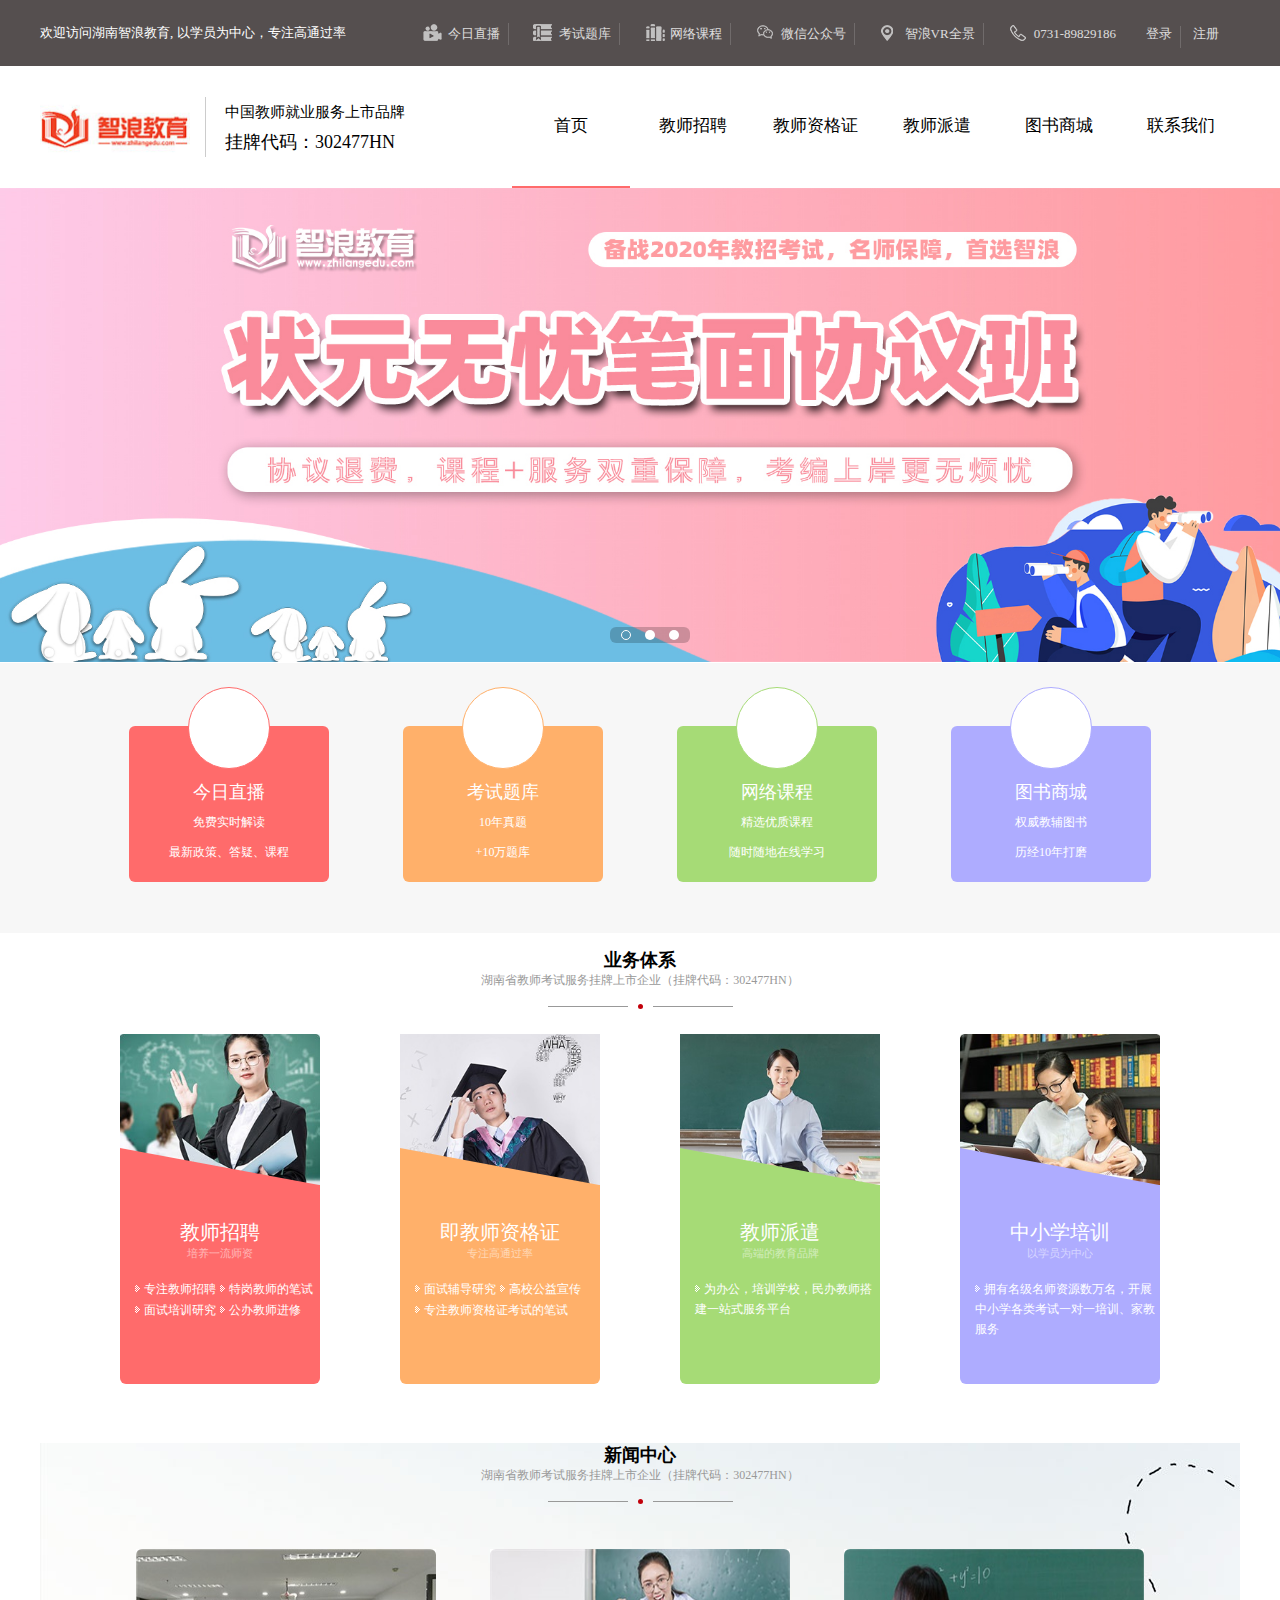
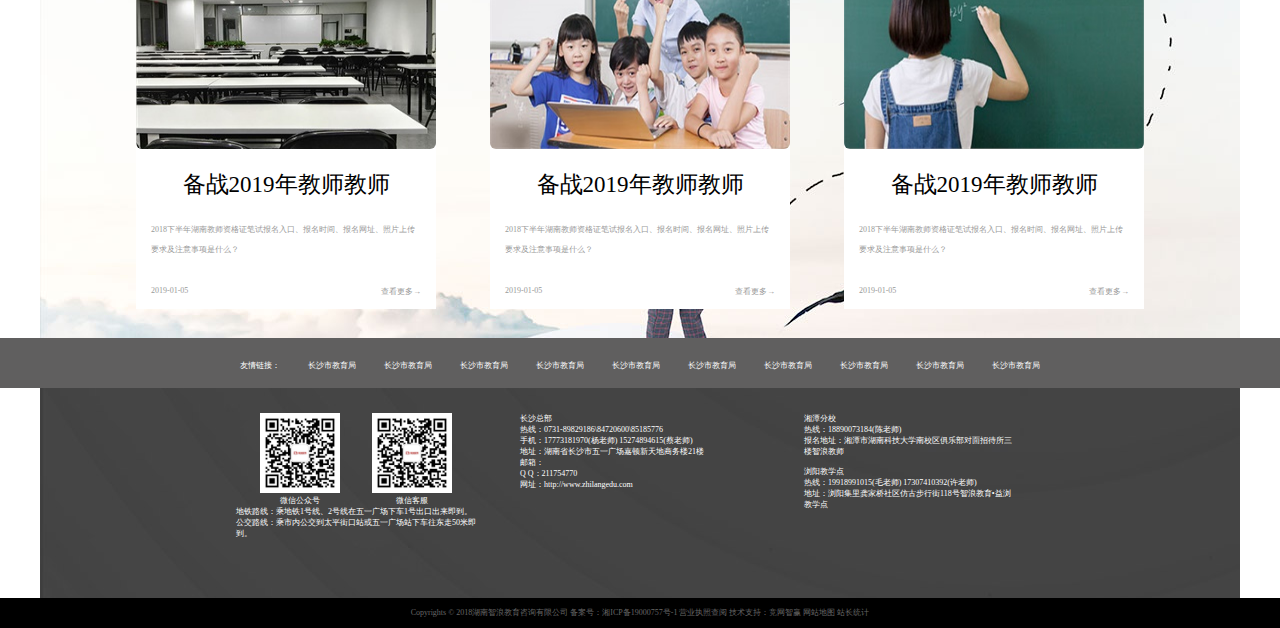
<file: index.html>
<!DOCTYPE html>
<html lang="en">
<head>
    <meta charset="UTF-8">
    <title>湖南智浪教育_湖南教师招聘考试网站_长沙教师招聘笔面试指导_教师资格证考试</title>
    <link rel="stylesheet" href="./css/index.css">
    <script src="./lib/jquery-3.1.1.min.js"></script>
    <script src="./js/index.js"></script>
</head>
<body>
    <div class="top">
        <div class="center">
            <div class="title">欢迎访问湖南智浪教育, 以学员为中心，专注高通过率</div>
            <div class="right">
                <ul>
                    <li><i class="i1"></i>今日直播</li>
                    <li><i class="i2"></i>考试题库</li>
                    <li><i class="i3"></i>网络课程</li>
                    <li><i class="i4"></i>微信公众号</li>
                    <li><i class="i5"></i>智浪VR全景</li>
                    <li class="border_none" ><i class="i6"></i>0731-89829186</li>
                </ul>
                <ul>
                    <li>登录</li>
                    <li class="border_none">注册</li>
                </ul>
            </div>
        </div>
    </div>

    <div class="logo_x">
        <div class="center">
            <div class="left">
                <img src="./images/logo.jpg" alt="">
                <div class="left_content">
                    <p style="line-height: 30px;font-size: 15px">中国教师就业服务上市品牌</p>
                    <p style="line-height: 30px;font-size: 18px;font-weight: 200;">挂牌代码：302477HN</p>
                </div>
            </div>
            <div class="right">
                <ul>
                    <li style="border-bottom: 2px solid #FF6B6B;">
                        <i class="i1"></i><a href="#">首页</a>
                    </li>
                    <li>
                        <i class="i2"></i><a href="jszp.html">教师招聘</a>
                        <dl style="display: none;">
                            <dd><a href="" title="最新招聘">最新招聘</a></dd>
                            <dd><a href="" title="特岗教师">特岗教师</a></dd>
                            <dd><a href="" title="开课通知">开课通知</a></dd>
                            <dd><a href="" title="面试专区">面试专区</a></dd>
                            <dd><a href="" title="考试题库">考试题库</a></dd>
                            <dd><a href="" title="学员专区">学员专区</a></dd>
                            <dd><a href="" title="网络课程">网络课程</a></dd>
                            <dd><a href="" title="师姐考编路">师姐考编路</a></dd>
                            <dd><a href="" title="代课信息">代课信息</a></dd>
                        </dl>
                    </li>
                    <li>
                        <i class="i3"></i><a href="jszp1.html">教师资格证</a>
                        <dl style="display: none;">
                            <dd><a href="/zxksxx.html" title="最新考试信息">最新考试信息</a></dd>
                            <dd><a href="/kktz.html" title="开课通知">开课通知</a></dd>
                            <dd><a href="/mszqs.html" title="面试专区">面试专区</a></dd>
                            <dd><a href="/kstks.html" title="考试题库">考试题库</a></dd>
                            <dd><a href="/wlkcs.html" title="网络课程">网络课程</a></dd>
                            <dd><a href="/pth.html" title="普通话">普通话</a></dd>
                            <dd><a href="/st.html" title="学员专区">学员专区</a></dd>
                            <dd><a href="/ksrcb.html" title="考试日程表">考试日程表</a></dd>
                        </dl>
                    </li>
                    <li><i class="i4"></i><a href="default.html">教师派遣</a></li>
                    <li><i class="i5"></i><a href="tushu_shop.html">图书商城</a></li>
                    <li class="border_none" >
                        <i class="i6"></i><a href="contact.html">联系我们</a>
                        <dl style="display: none;">
                            <dd><a href="" title="企业简介">企业简介</a></dd>
                            <dd><a href="" title="企业文化">企业文化</a></dd>
                            <dd><a href="" title="发展历程">发展历程</a></dd>
                            <dd><a href="" title="智浪名师">智浪名师</a></dd>
                            <dd><a href="" title="新闻中心">新闻中心</a></dd>
                            <dd><a href="" title="智浪印象">智浪印象</a></dd>
                            <dd><a href="" title="联系我们">联系我们</a></dd>
                        </dl>
                    </li>
                </ul>
            </div>
        </div>
    </div>

    <div class="lunbo">
        <div class="lunbo_img">
            <img src="./images/lunbo_1.jpg" style="display: block;" alt="">
            <img src="./images/lunbo_2.jpg" alt="">
            <img src="./images/lunbo_3.jpg" alt="">

            <div class="pre_next">
                <i></i>
                <i></i>
            </div>
            <div class="circle">
                <ul>
                    <li class="circle_li2"></li>
                    <li></li>
                    <li></li>
                </ul>
            </div>

        </div>

    </div>

    <div class="four_button">
        <div class="center">
            <div>
                <div class="button_bottom" style="background-color:#FF6B6B;">
                    <p>今日直播</p>
                    <p>免费实时解读</p>
                    <p>最新政策、答疑、课程</p>
                </div>
                <div class="button_top" style="border: 1.5px solid #FF6B6B"></div>
            </div>
            <div>
                <div class="button_bottom" style="background-color:#FFB06A;">
                    <p>考试题库</p>
                    <p>10年真题</p>
                    <p>+10万题库</p>
                </div>
                <div class="button_top" style="border: 1.5px solid #FFB06A"></div>
            </div>
            <div>
                <div class="button_bottom" style="background-color:#A6DB76;">
                    <p>网络课程</p>
                    <p>精选优质课程</p>
                    <p>随时随地在线学习</p>
                </div>
                <div class="button_top" style="border: 1.5px solid #A6DB76"></div>
            </div>
            <div>
                <div class="button_bottom" style="background-color:#AEACFF;">
                    <p>图书商城</p>
                    <p>权威教辅图书</p>
                    <p>历经10年打磨</p>
                </div>
                <div class="button_top" style="border: 1.5px solid #AEACFF"></div>
            </div>
        </div>
    </div>

    <div class="yewu_tixi">
        <div class="center">
            <div class="tongyong_title">
                <h1>业务体系</h1>
                <p>湖南省教师考试服务挂牌上市企业（挂牌代码：302477HN）</p>
                <span></span><div class="yuan"></div><span></span>
            </div>
            <div class="yewu_content">
                <div style="background-color:#FF6B6B;">
                    <img src="./images/yewutixi_1.jpg" alt="">
                    <i style="background:url('./images/sj_1.png');"></i>
                    <div class="yewu_text">
                        <p>教师招聘</p>
                        <p>培养一流师资</p>
                        <ul>
                            <li><i></i>专注教师招聘</li>
                            <li><i></i>特岗教师的笔试</li>
                            <li><i></i>面试培训研究</li>
                            <li><i></i>公办教师进修</li>
                        </ul>
                    </div>
                </div>
                <div style="background-color:#FFB06A;">
                    <img src="./images/yewutixi_2.jpg" alt="">
                    <i style="background:url('./images/sj_2.png');"></i>
                    <div class="yewu_text">
                        <p>即教师资格证</p>
                        <p>专注高通过率</p>
                        <ul>
                            <li><i></i>面试辅导研究</li>
                            <li><i></i>高校公益宣传</li>
                            <li><i></i>专注教师资格证考试的笔试</li>
                        </ul>
                    </div>
                </div>
                <div style="background-color:#A6DB76;">
                    <img src="./images/yewutixi_3.jpg" alt="">
                    <i style="background:url('./images/sj_3.png');"></i>
                    <div class="yewu_text">
                        <p>教师派遣</p>
                        <p>高端的教育品牌</p>
                        <ul>
                            <li><i></i>为办公，培训学校，民办教师搭建一站式服务平台</li>
                        </ul>
                    </div>
                </div>
                <div style="background-color:#AEACFF;">
                    <img src="./images/yewutixi_4.jpg" alt="">
                    <i style="background:url('./images/sj_4.png');"></i>
                    <div class="yewu_text">
                        <p>中小学培训</p>
                        <p>以学员为中心</p>
                        <ul>
                            <li><i></i>拥有名级名师资源数万名，开展中小学各类考试一对一培训、家教服务</li>
                        </ul>
                    </div>
                </div>
            </div>
        </div>
    </div>

    <div class="news">
        <div class="center">
            <div class="tongyong_title">
                <h1>新闻中心</h1>
                <p>湖南省教师考试服务挂牌上市企业（挂牌代码：302477HN）</p>
                <span></span><div class="yuan"></div><span></span>
            </div>
            <div class="news_content">
                <ul>
                    <li>
                        <img src="./images/news_1.jpg" alt="">
                        <div class="news_text">
                            <h1>备战2019年教师教师</h1>
                            <p>2018下半年湖南教师资格证笔试报名入口、报名时间、报名网址、照片上传要求及注意事项是什么？</p>
                            <span style="float: left;">2019-01-05</span>
                            <span style="float: right;">查看更多→</span>
                        </div>
                    </li>
                    <li>
                        <img src="./images/news_2.jpg"  alt="">
                        <div class="news_text">
                            <h1>备战2019年教师教师</h1>
                            <p>2018下半年湖南教师资格证笔试报名入口、报名时间、报名网址、照片上传要求及注意事项是什么？</p>
                            <span style="float: left;">2019-01-05</span>
                            <span style="float: right;">查看更多→</span>
                        </div>
                    </li>
                    <li>
                        <img src="./images/news_3.jpg"  alt="">
                        <div class="news_text">
                            <h1>备战2019年教师教师</h1>
                            <p>2018下半年湖南教师资格证笔试报名入口、报名时间、报名网址、照片上传要求及注意事项是什么？</p>
                            <span style="float: left;">2019-01-05</span>
                            <span style="float: right;">查看更多→</span>
                        </div>
                    </li>
                </ul>
            </div>
        </div>
    </div>

    <div class="footer">
        <div class="footer_top center">
            <a href="javascript:;" style="cursor: default">友情链接：</a>
            <a href="javascript:;">长沙市教育局</a>
            <a href="javascript:;">长沙市教育局</a>
            <a href="javascript:;">长沙市教育局</a>
            <a href="javascript:;">长沙市教育局</a>
            <a href="javascript:;">长沙市教育局</a>
            <a href="javascript:;">长沙市教育局</a>
            <a href="javascript:;">长沙市教育局</a>
            <a href="javascript:;">长沙市教育局</a>
            <a href="javascript:;">长沙市教育局</a>
            <a href="javascript:;">长沙市教育局</a>
        </div>
        <div class="footer_content center">
            <div class="last_content">
                <ul>
                    <li>
                        <div class="out_of_erweima">
                            <img src="./images/erweima.jpg" alt="">
                            <span>微信公众号</span>
                        </div>
                        <div class="out_of_erweima">
                            <img src="./images/erweima.jpg" alt="">
                            <span>微信客服</span>
                        </div>
                        <p>地铁路线：乘地铁1号线、2号线在五一广场下车1号出口出来即到。</p>
                        <p>公交路线：乘市内公交到太平街口站或五一广场站下车往东走50米即到。</p>
                    </li>
                    <li>
                        <p>长沙总部</p>
                        <p>热线：0731-89829186\84720600\85185776</p>
                        <p>手机：17773181970(杨老师)  15274894615(蔡老师)</p>
                        <p>地址：湖南省长沙市五一广场嘉顿新天地商务楼21楼</p>
                        <p>邮箱：</p>
                        <p>Q Q：211754770</p>
                        <p>网址：http://www.zhilangedu.com</p>
                    </li>
                    <li>
                        <p>湘潭分校</p>
                        <p>热线：18890073184(陈老师)</p>
                        <p>报名地址：湘潭市湖南科技大学南校区俱乐部对面招待所三</p>
                        <p>楼智浪教师</p>
                        <br>
                        <p>浏阳教学点</p>
                        <p>热线：19918991015(毛老师)  17307410392(许老师)</p>
                        <p>地址：浏阳集里龚家桥社区仿古步行街118号智浪教育•益浏</p>
                        <p>教学点</p>
                    </li>
                </ul>
            </div>
        </div>
        <div class="footer_bottom">
            <div class=" center">
                Copyrights © 2018湖南智浪教育咨询有限公司   备案号：湘ICP备19000757号-1   营业执照查阅   技术支持：竞网智赢  网站地图   站长统计
            </div>
        </div>
    </div>
</body>
</html>
</file>
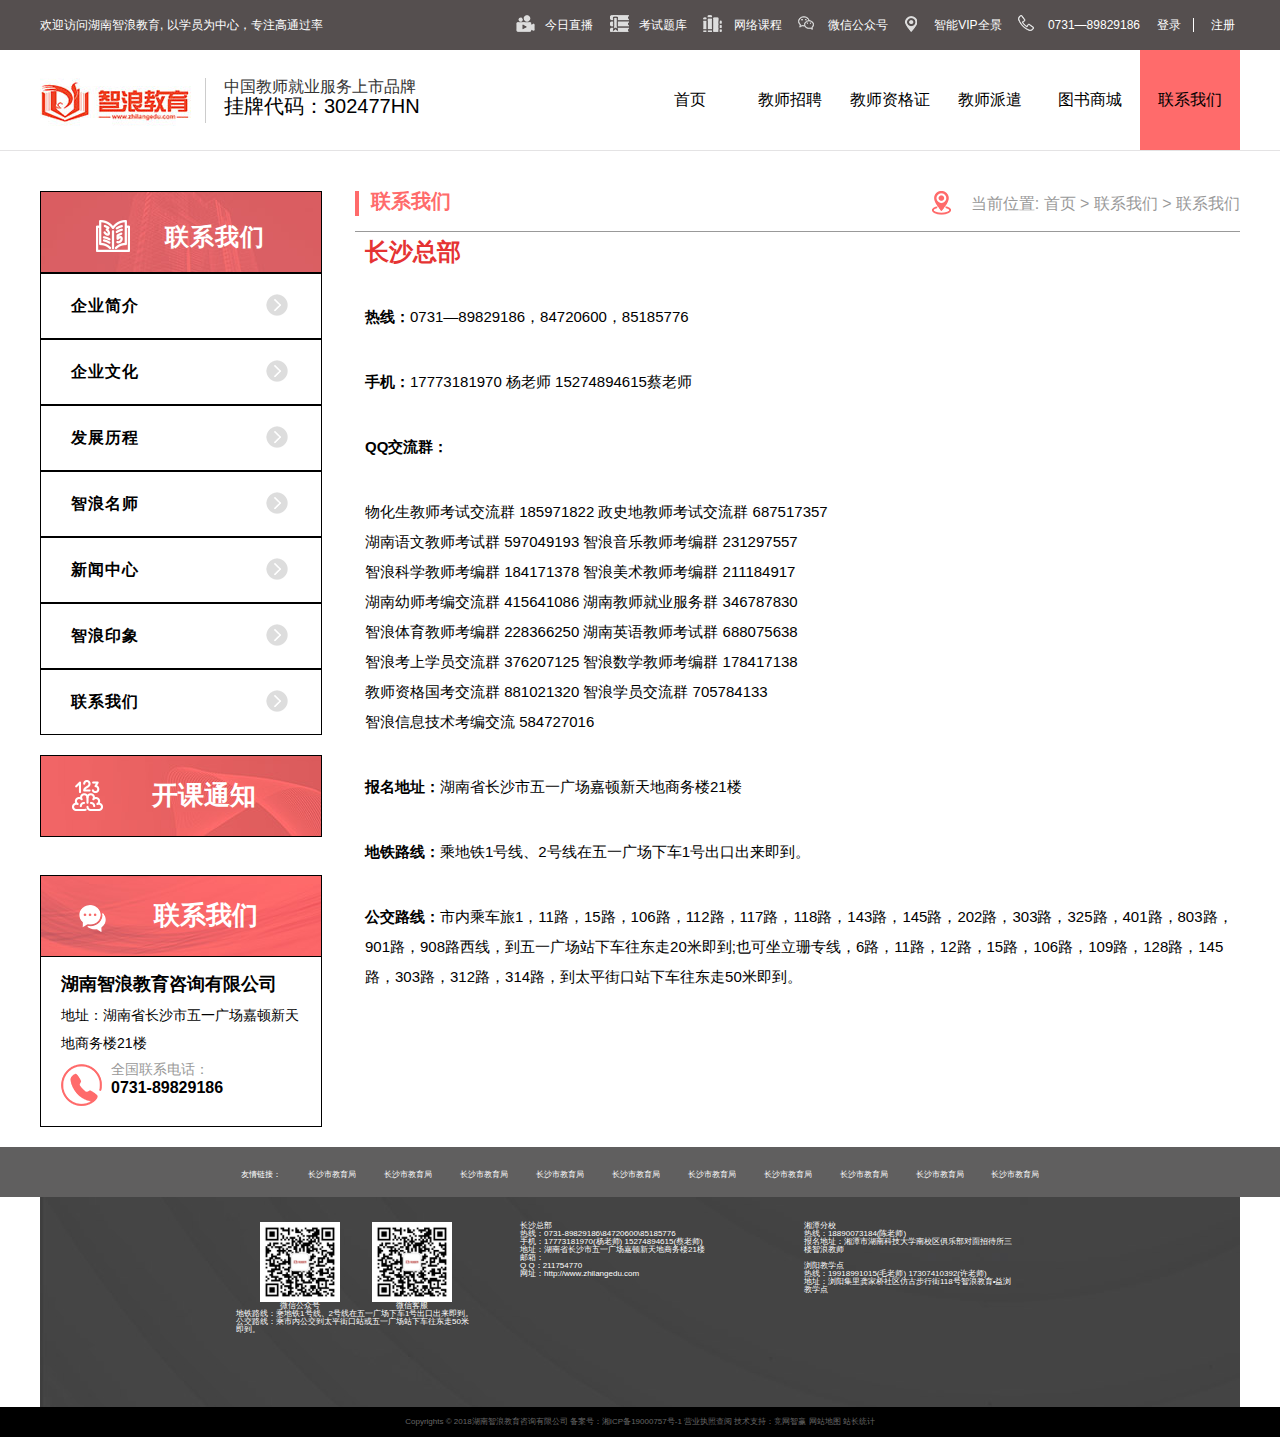
<file: contact.html>
<!DOCTYPE html>
<html lang="en">
<head>
    <meta charset="UTF-8">
    <title>联系我们</title>
    <link href="css/clear.css" type="text/css" rel="stylesheet">
    <link href="css/contact.css" type="text/css" rel="stylesheet">
</head>
<body>
    <div class="top_main">
        <div class="cl">
            <div class="left">欢迎访问湖南智浪教育, 以学员为中心，专注高通过率</div>
            <div class="right">
                <ul>
                    <li>
                        <a href="javascript:void(0)">
                            <i class="icon i1"></i>
                            今日直播
                        </a>
                    </li>
                    <li>
                        <a href="javascript:void(0)">
                            <i class="icon i2"></i>
                            考试题库
                        </a>
                    </li>
                    <li>
                        <a href="javascript:void(0)">
                            <i class="icon i3"></i>
                            网络课程
                        </a>
                    </li>
                    <li>
                        <a href="javascript:void(0)">
                            <i class="icon i4"></i>
                            微信公众号
                        </a>
                    </li>
                    <li>
                        <a href="javascript:void(0)">
                            <i class="icon i5"></i>
                            智能VIP全景
                        </a>
                    </li>
                    <li>
                        <a href="javascript:void(0)">
                            <i class="icon i6"></i>
                            0731—89829186
                        </a>
                    </li>
                    <li class="login">
                        <a href="javascript:void(0)">
                            登录
                        </a>
                    </li>
                    <li class="register">
                        <a href="javascript:void(0)">
                            注册
                        </a>
                    </li>
                </ul>
            </div>
        </div>
    </div>
    <div class="wrapper">
        <div class="cl">
            <div class="wrap_left">
                    <img src="images/logo.jpg">
                    <div>
                        <h3>中国教师就业服务上市品牌</h3>
                        <h4>挂牌代码：302477HN</h4>
                    </div>
            </div>
            <div class="wrap_right">
                <ul>
                    <li><a href="index.html">首页</a></li>
                    <li><a href="jszp.html">教师招聘</a></li>
                    <li><a href="jszp1.html">教师资格证</a></li>
                    <li><a href="default.html">教师派遣</a></li>
                    <li><a href="tushu_shop.html">图书商城</a></li>
                    <li><a href="default.html">联系我们</a></li>
                </ul>
            </div>
        </div>
    </div>
    <div class="index_link">
        <div class="cl">
            <div class="index_left">
                <div class="our">
                    <ul>
                        <li>
                            <a href="javascript:void(0)" style="font-size: 24px;color: #fff;">
                                <i class="icon2 i7"></i>
                                联系我们
                            </a>
                        </li>
                        <li><a href="#">企业简介
                            <s class="icon2 i8"></s>
                        </a></li>
                        <li><a href="#">企业文化
                            <s class="icon2 i8"></s>
                        </a></li>
                        <li><a href="#">发展历程
                            <s class="icon2 i8"></s>
                        </a></li>
                        <li><a href="#">智浪名师
                            <s class="icon2 i8"></s>
                        </a></li>
                        <li><a href="#">新闻中心
                            <s class="icon2 i8"></s>
                        </a></li>
                        <li><a href="#">智浪印象
                            <s class="icon2 i8"></s>
                        </a></li>
                        <li><a href="#">联系我们
                            <s class="icon2 i8"></s>
                        </a></li>
                    </ul>
                    <div class="our-center">
                        <s class="icon2 i9"></s>
                        开课通知
                    </div>
                    <div class="our-bottom">
                        <div class="our1">
                            <s class="icon2 i10"></s>
                            联系我们
                        </div>
                        <div class="our2">
                            <div class="t1">湖南智浪教育咨询有限公司</div>
                            <div class="t2">地址：湖南省长沙市五一广场嘉顿新天地商务楼21楼 </div>
                            <div class="t3">
                                <s class="icon2 i11"></s>
                                <span>全国联系电话：</span>
                                <p><strong>0731-89829186</strong></p>
                            </div>
                        </div>
                    </div>
                </div>
            </div>
            <div class="index_right">
                <div class="index-location">
                    <h3>
                        <span></span>
                        联系我们
                    </h3>
                    <div class="sitepath">
                        <s class="icon2 i12"></s>
                        当前位置:
                        <a href="#">首页</a>
                        >
                        <a href="#">联系我们</a>
                        >
                        <a href="#">联系我们</a>
                    </div>
                </div>
                <p class="local">长沙总部</p>
                <p><span>热线：</span>0731—89829186，84720600，85185776</p>
                <p><span>手机：</span>17773181970 杨老师  15274894615蔡老师</p>
                <p><span style="line-height: 30px;">QQ交流群：</span></p>
                <div class="text">物化生教师考试交流群 185971822     政史地教师考试交流群 687517357<br/>
                    湖南语文教师考试群   597049193       智浪音乐教师考编群   231297557<br/>
                    智浪科学教师考编群   184171378       智浪美术教师考编群   211184917<br/>
                    湖南幼师考编交流群   415641086       湖南教师就业服务群   346787830<br/>
                    智浪体育教师考编群   228366250       湖南英语教师考试群   688075638<br/>
                    智浪考上学员交流群   376207125       智浪数学教师考编群   178417138<br/>
                    教师资格国考交流群   881021320       智浪学员交流群       705784133<br/>
                    智浪信息技术考编交流 584727016</div>
                <p><span>报名地址：</span>湖南省长沙市五一广场嘉顿新天地商务楼21楼
                <p><span>地铁路线：</span>乘地铁1号线、2号线在五一广场下车1号出口出来即到。</p>
                <p><span>公交路线：</span>市内乘车旅1，11路，15路，106路，112路，117路，118路，143路，145路，202路，303路，325路，401路，803路，901路，908路西线，到五一广场站下车往东走20米即到;也可坐立珊专线，6路，11路，12路，15路，106路，109路，128路，145路，303路，312路，314路，到太平街口站下车往东走50米即到。</p>
            </div>
        </div>
        <div style="clear: both"></div>
    </div>
    <div class="footer">
        <div class="footer_top center">
            <a href="javascript:;" style="cursor: default">友情链接：</a>
            <a href="javascript:;">长沙市教育局</a>
            <a href="javascript:;">长沙市教育局</a>
            <a href="javascript:;">长沙市教育局</a>
            <a href="javascript:;">长沙市教育局</a>
            <a href="javascript:;">长沙市教育局</a>
            <a href="javascript:;">长沙市教育局</a>
            <a href="javascript:;">长沙市教育局</a>
            <a href="javascript:;">长沙市教育局</a>
            <a href="javascript:;">长沙市教育局</a>
            <a href="javascript:;">长沙市教育局</a>
        </div>
        <div class="footer_content center">
            <div class="last_content">
                <ul>
                    <li>
                        <div class="out_of_erweima">
                            <img src="./images/erweima.jpg" alt="">
                            <span>微信公众号</span>
                        </div>
                        <div class="out_of_erweima">
                            <img src="./images/erweima.jpg" alt="">
                            <span>微信客服</span>
                        </div>
                        <p>地铁路线：乘地铁1号线、2号线在五一广场下车1号出口出来即到。</p>
                        <p>公交路线：乘市内公交到太平街口站或五一广场站下车往东走50米即到。</p>
                    </li>
                    <li>
                        <p>长沙总部</p>
                        <p>热线：0731-89829186\84720600\85185776</p>
                        <p>手机：17773181970(杨老师)  15274894615(蔡老师)</p>
                        <p>地址：湖南省长沙市五一广场嘉顿新天地商务楼21楼</p>
                        <p>邮箱：</p>
                        <p>Q Q：211754770</p>
                        <p>网址：http://www.zhilangedu.com</p>
                    </li>
                    <li>
                        <p>湘潭分校</p>
                        <p>热线：18890073184(陈老师)</p>
                        <p>报名地址：湘潭市湖南科技大学南校区俱乐部对面招待所三</p>
                        <p>楼智浪教师</p>
                        <br>
                        <p>浏阳教学点</p>
                        <p>热线：19918991015(毛老师)  17307410392(许老师)</p>
                        <p>地址：浏阳集里龚家桥社区仿古步行街118号智浪教育•益浏</p>
                        <p>教学点</p>
                    </li>
                </ul>
            </div>
        </div>
        <div class="footer_bottom">
            <div class=" center">
                Copyrights © 2018湖南智浪教育咨询有限公司   备案号：湘ICP备19000757号-1   营业执照查阅   技术支持：竞网智赢  网站地图   站长统计
            </div>
        </div>
    </div>
</body>
</html>
</file>
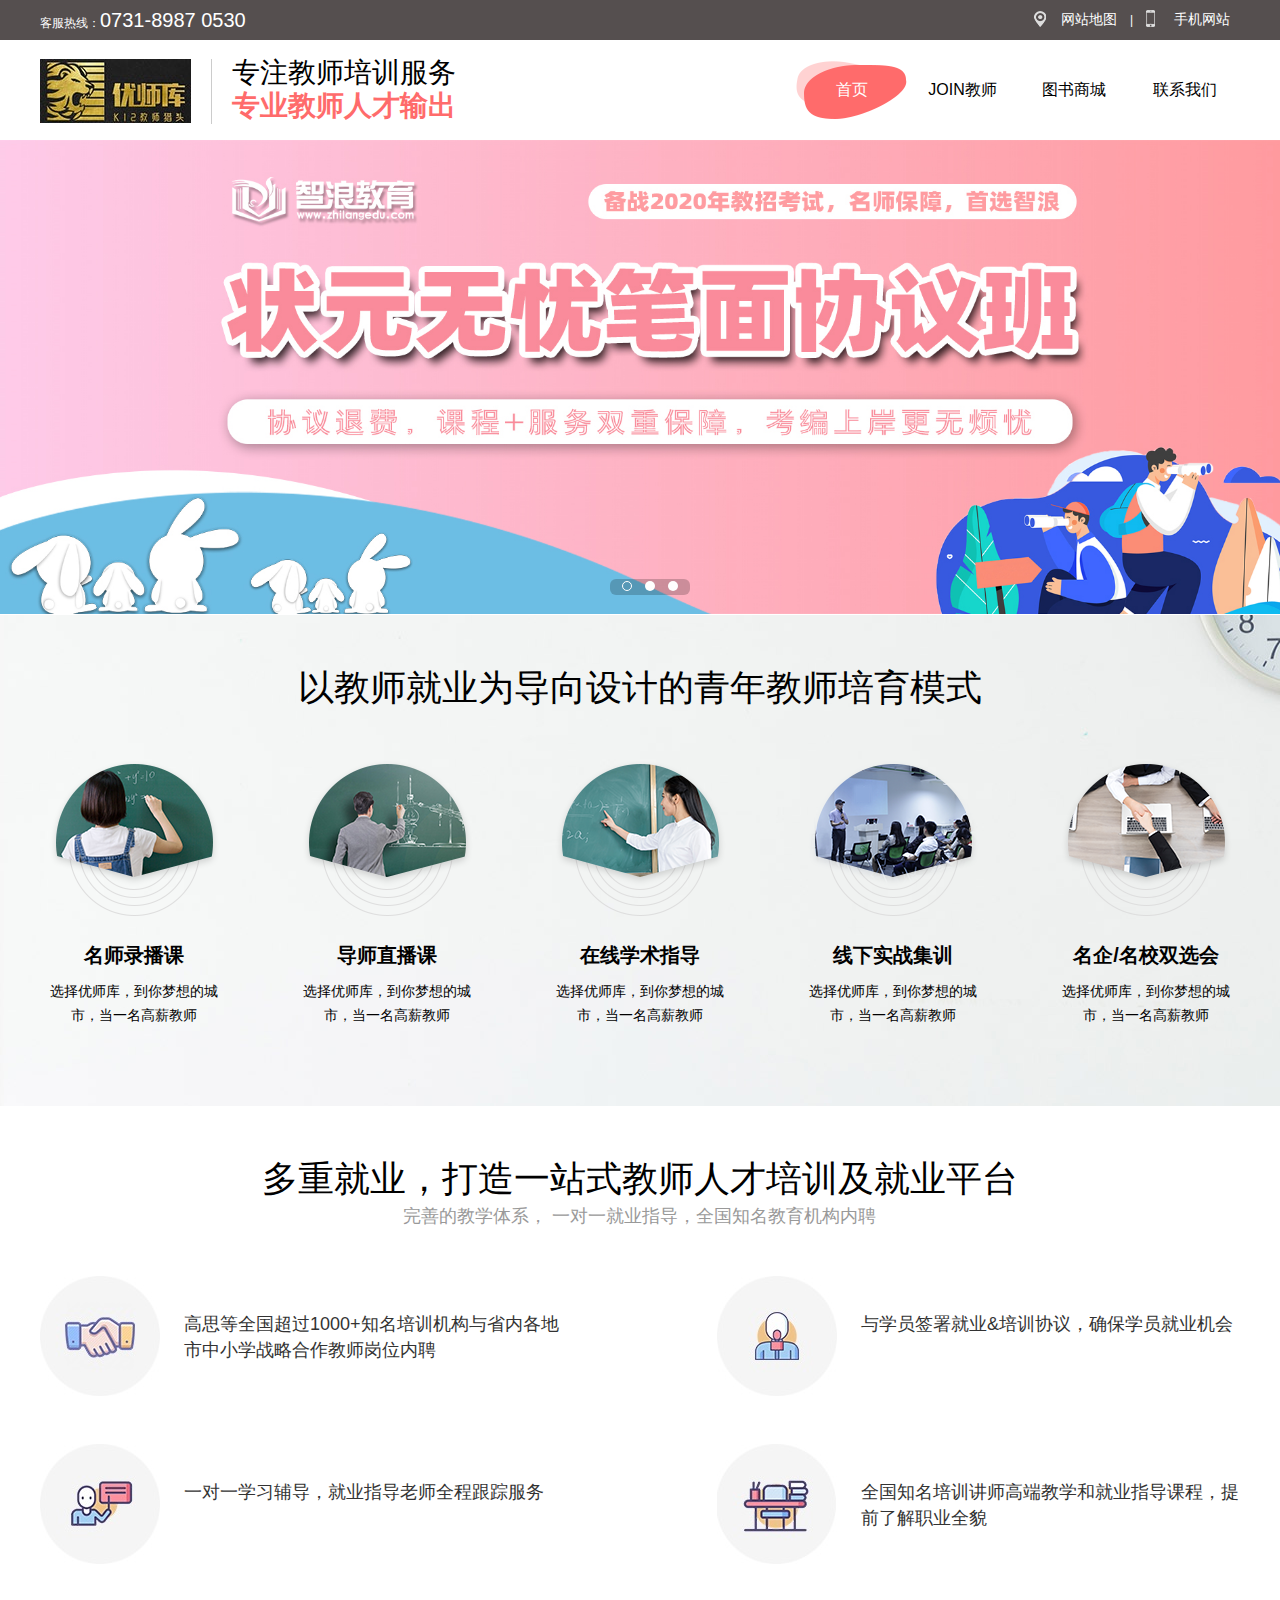
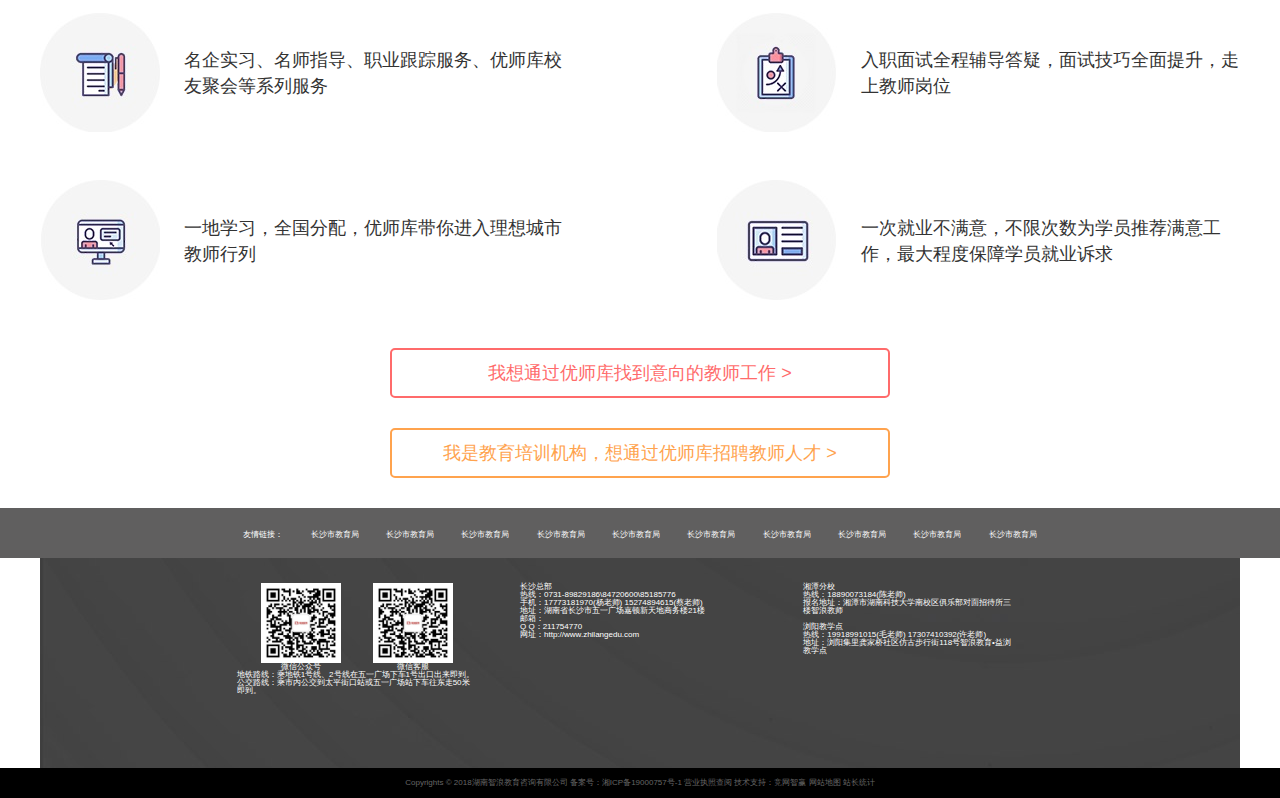
<file: default.html>
<!DOCTYPE html>
<html lang="en">
<head>
    <meta charset="UTF-8">
    <title>教师招聘</title>
    <link href="css/clear.css" rel="stylesheet" type="text/css">
    <link href="css/last.css" rel="stylesheet" type="text/css">
    <script src="lib/jquery.min.js" type="text/javascript"></script>
    <script src="js/lunbo.js" type="text/javascript"></script>
</head>
<body>
    <div class="head_main">
        <div class="w1200">
            <div class="left">
                客服热线：<b>0731-8987 0530</b>
            </div>
            <div class="right">
                <ul>
                    <li>
                        <a href="javascript: void(0)">
                            <i class="icon i1"></i>
                            网站地图
                        </a>
                    </li>
                    <span>|</span>
                    <li>
                        <a href="javascript: void(0)">
                            <i class="icon i2"></i>
                            手机网站
                        </a>
                    </li>
                </ul>
            </div>
        </div>
    </div>
    <div class="nav_main">
        <div class="w1200">
            <div class="logo_left">
                <a href="#">
                    <img src="images/go_logo.jpg">
                </a>
                <div class="txt">
                    <h3>专注教师培训服务</h3>
                    <h4>专业教师人才输出</h4>
                </div>
            </div>
            <div class="logo_right">
                <ul>
                    <li><a href="index.html" class="a1">首页</a></li>
                    <li><a href="jszp.html">JOIN教师</a></li>
                    <li><a href="tushu_shop.html">图书商城</a></li>
                    <li><a href="#">联系我们</a></li>
                </ul>
            </div>
            <div style="clear: both"></div>
        </div>
    </div>
    <div class="lunbo">
        <div class="lunbo_img">
            <img src="./images/lunbo_1.jpg" style="display: block;" alt="">
            <img src="./images/lunbo_2.jpg" alt="">
            <img src="./images/lunbo_3.jpg" alt="">

            <div class="pre_next">
                <i></i>
                <i></i>
            </div>
            <div class="circle">
                <ul>
                    <li class="circle_li2"></li>
                    <li></li>
                    <li></li>
                </ul>
            </div>

        </div>

    </div>
    <div class="banner_main">
        <div class="ban_title">
            <h3>以教师就业为导向设计的青年教师培育模式</h3>
        </div>
        <div class="ban w1200">
            <ul>
                <li>
                    <div class="img">
                        <img src="images/ban_ul_01.png">
                    </div>
                    <h3>名师录播课</h3>
                    <p>选择优师库，到你梦想的城市，当一名高薪教师</p>
                </li>
                <li>
                    <div class="img">
                        <img src="images/ban_ul_02.png">
                    </div>
                    <h3>导师直播课</h3>
                    <p>选择优师库，到你梦想的城市，当一名高薪教师</p>
                </li>
                <li>
                    <div class="img">
                        <img src="images/ban_ul_03.png">
                    </div>
                    <h3>在线学术指导</h3>
                    <p>选择优师库，到你梦想的城市，当一名高薪教师</p>
                </li>
                <li>
                    <div class="img">
                        <img src="images/ban_ul_04.png">
                    </div>
                    <h3>线下实战集训</h3>
                    <p>选择优师库，到你梦想的城市，当一名高薪教师</p>
                </li>
                <li>
                    <div class="img">
                        <img src="images/ban_ul_05.png">
                    </div>
                    <h3>名企/名校双选会</h3>
                    <p>选择优师库，到你梦想的城市，当一名高薪教师</p>
                </li>
            </ul>
        </div>
    </div>
    <div class="floor">
        <div class="floor_title">
            <h3>多重就业，打造一站式教师人才培训及就业平台</h3>
            <p>完善的教学体系， 一对一就业指导，全国知名教育机构内聘</p>
        </div>
        <div class="flo w1200">
            <ul>
                <li>
                    <div class="flo_left">
                        <img src="images/flo_1.jpg">
                    </div>
                    <div class="fol_right">
                        <h3>高思等全国超过1000+知名培训机构与省内各地市中小学战略合作教师岗位内聘</h3>
                    </div>
                </li>
                <li>
                    <div class="flo_left">
                        <img src="images/flo_2.jpg">
                    </div>
                    <div class="fol_right">
                        <h3>与学员签署就业&培训协议，确保学员就业机会</h3>
                    </div>
                </li>
                <li>
                    <div class="flo_left">
                        <img src="images/flo_3.jpg">
                    </div>
                    <div class="fol_right">
                        <h3>一对一学习辅导，就业指导老师全程跟踪服务</h3>
                    </div>
                </li>
                <li>
                    <div class="flo_left">
                        <img src="images/flo_4.jpg">
                    </div>
                    <div class="fol_right">
                        <h3>全国知名培训讲师高端教学和就业指导课程，提前了解职业全貌</h3>
                    </div>
                </li>
                <li>
                    <div class="flo_left">
                        <img src="images/flo_5.jpg">
                    </div>
                    <div class="fol_right">
                        <h3>名企实习、名师指导、职业跟踪服务、优师库校友聚会等系列服务</h3>
                    </div>
                </li>
                <li>
                    <div class="flo_left">
                        <img src="images/flo_6.jpg">
                    </div>
                    <div class="fol_right">
                        <h3>入职面试全程辅导答疑，面试技巧全面提升，走上教师岗位</h3>
                    </div>
                </li>
                <li>
                    <div class="flo_left">
                        <img src="images/flo_7.jpg">
                    </div>
                    <div class="fol_right">
                        <h3>一地学习，全国分配，优师库带你进入理想城市教师行列</h3>
                    </div>
                </li>
                <li>
                    <div class="flo_left">
                        <img src="images/flo_8.jpg">
                    </div>
                    <div class="fol_right">
                        <h3>一次就业不满意，不限次数为学员推荐满意工作，最大程度保障学员就业诉求</h3>
                    </div>
                </li>
            </ul>
        </div>
        <div style="clear: both"></div>
        <div class="more">
            <a href="#">我想通过优师库找到意向的教师工作 ></a>
            <a href="#">我是教育培训机构，想通过优师库招聘教师人才 ></a>
        </div>
    </div>
    <div class="footer">
        <div class="footer_top center">
            <a href="javascript:;" style="cursor: default">友情链接：</a>
            <a href="javascript:;">长沙市教育局</a>
            <a href="javascript:;">长沙市教育局</a>
            <a href="javascript:;">长沙市教育局</a>
            <a href="javascript:;">长沙市教育局</a>
            <a href="javascript:;">长沙市教育局</a>
            <a href="javascript:;">长沙市教育局</a>
            <a href="javascript:;">长沙市教育局</a>
            <a href="javascript:;">长沙市教育局</a>
            <a href="javascript:;">长沙市教育局</a>
            <a href="javascript:;">长沙市教育局</a>
        </div>
        <div class="footer_content center">
            <div class="last_content">
                <ul>
                    <li>
                        <div class="out_of_erweima">
                            <img src="./images/erweima.jpg" alt="">
                            <span>微信公众号</span>
                        </div>
                        <div class="out_of_erweima">
                            <img src="./images/erweima.jpg" alt="">
                            <span>微信客服</span>
                        </div>
                        <p>地铁路线：乘地铁1号线、2号线在五一广场下车1号出口出来即到。</p>
                        <p>公交路线：乘市内公交到太平街口站或五一广场站下车往东走50米即到。</p>
                    </li>
                    <li>
                        <p>长沙总部</p>
                        <p>热线：0731-89829186\84720600\85185776</p>
                        <p>手机：17773181970(杨老师)  15274894615(蔡老师)</p>
                        <p>地址：湖南省长沙市五一广场嘉顿新天地商务楼21楼</p>
                        <p>邮箱：</p>
                        <p>Q Q：211754770</p>
                        <p>网址：http://www.zhilangedu.com</p>
                    </li>
                    <li>
                        <p>湘潭分校</p>
                        <p>热线：18890073184(陈老师)</p>
                        <p>报名地址：湘潭市湖南科技大学南校区俱乐部对面招待所三</p>
                        <p>楼智浪教师</p>
                        <br>
                        <p>浏阳教学点</p>
                        <p>热线：19918991015(毛老师)  17307410392(许老师)</p>
                        <p>地址：浏阳集里龚家桥社区仿古步行街118号智浪教育•益浏</p>
                        <p>教学点</p>
                    </li>
                </ul>
            </div>
        </div>
        <div class="footer_bottom">
            <div class=" center">
                Copyrights © 2018湖南智浪教育咨询有限公司   备案号：湘ICP备19000757号-1   营业执照查阅   技术支持：竞网智赢  网站地图   站长统计
            </div>
        </div>
    </div>
</body>
</html>
</file>
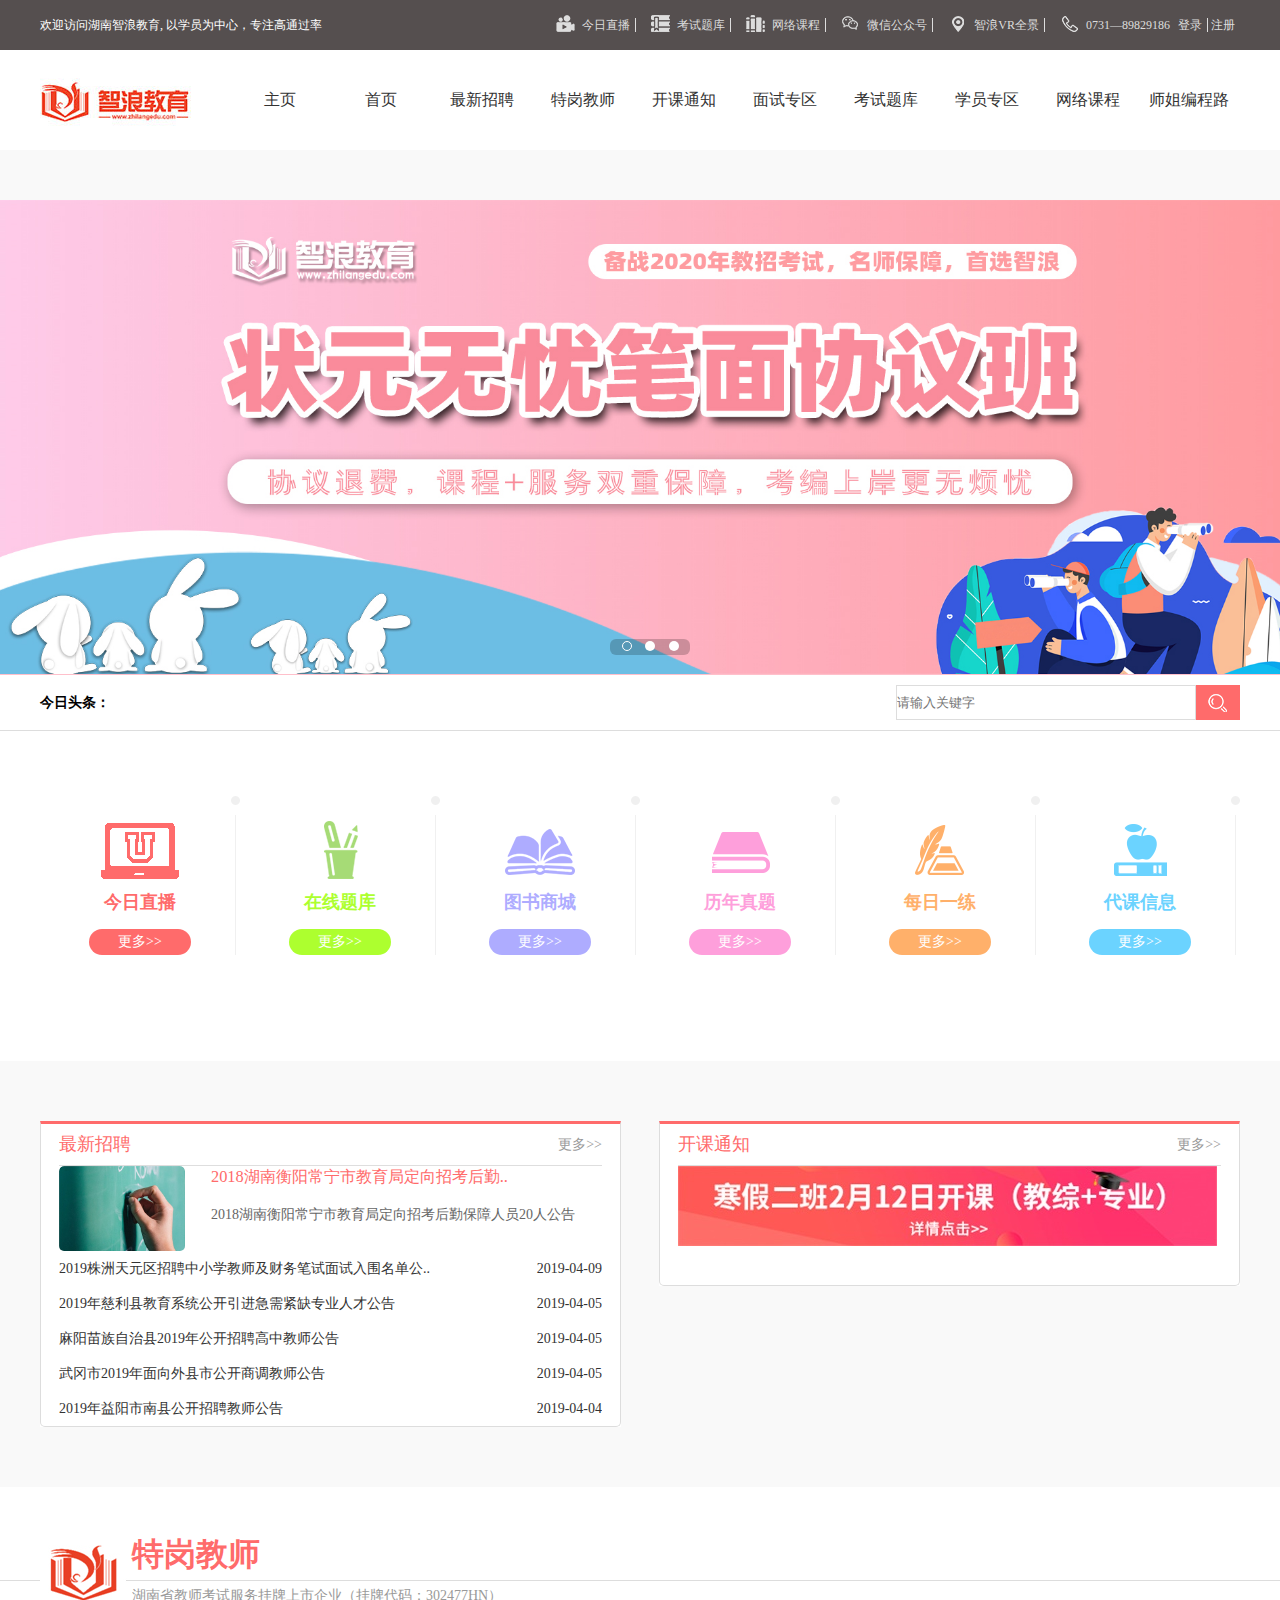
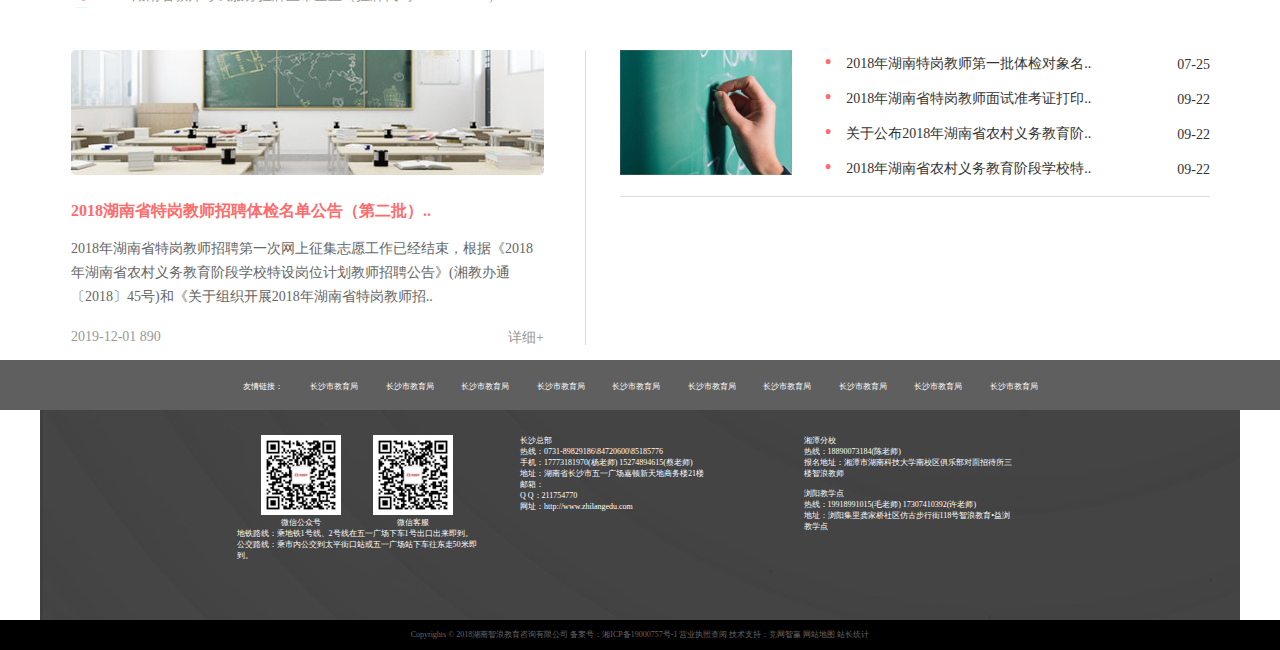
<file: jszp.html>
<!DOCTYPE html>
<html lang="en">
<head>
    <meta charset="UTF-8">
    <title>教师招聘 - 湖南智浪教育咨询有限公司</title>
    <link rel="stylesheet" href="css/jszp.css">

    <script src="lib/jquery-3.1.1.min.js"></script>
    <script>
        $(function () {
            $('.a').mouseenter(function() {
                $('.aa').css('display', 'block')
            })
            $('div,li').mouseleave(function() {
                $('.aa').css('display', 'none')
            })
        })
        $(function () {
            $('.b').mouseenter(function() {
                $('.bb').css('display', 'block')
            })
            $('.dd,div,li').mouseleave(function() {
                $('.bb').css('display', 'none')
            })
        })

    </script>
    <script src="./js/lunbo.js"></script>
    <script>


        window.addEventListener("scroll", function() {
            var btop = document.body.scrollTop || document.documentElement.scrollTop;

            if(btop > 150) {
                $(".top_main").addClass("fixed")
            }  else {
                //移除fixed
                $(".top_main").removeClass("fixed")
            }
        });

        window.onscroll=function () {
            scrollFuction()
        };
        function  scrollFuction() {
            if (document.body.scrollTop > 100|| document.documentElement.scrollTop > 100) {
                document.getElementById("btnTop").style.display = "block";
            } else {
                document.getElementById("btnTop").style.display = "none";
            }
        }
        function returnTop() {
            document.body.scrollTop = 0;
            document.documentElement.scrollTop = 0;
        }
    </script>

</head>
<body>

<div class="head_main">
    <div class="w1200">
        <div class="left">欢迎访问湖南智浪教育, 以学员为中心，专注高通过率</div>
        <div class="right">
            <ul>
                <li><a href=""><i class="icon i1"></i>今日直播</a></li>
                <li><a href=""><i class="icon i2"></i>考试题库</a></li>
                <li><a href=""><i class="icon i3"></i>网络课程</a></li>
                <li><a href=""><i class="icon i4"></i>微信公众号</a></li>
                <li><a href=""><i class="icon i5"></i>智浪VR全景</a></li>
                <li class="bn"><a href=""><i class="icon i6"></i>0731—89829186</a></li>
                <li><a href="">登录</a></li>
                <li class="bn"><a href="">注册</a></li>
            </ul>
        </div>

    </div>

</div>
<div class="top_main">
    <div class="w1200">
        <div class="left logo"><img src="images/logo.jpg"></div>
        <div class="right">
            <ul>
                <li><a href="">主页</a></li>
                <li><a href="">首页</a></li>
                <li><a href="" class="a">最新招聘</a>
                    <dl class="aa" style="display: none">
                        <dd><a href="">北京市</a></dd>
                        <dd><a href="">广州市</a></dd>
                        <dd><a href="">上海市</a></dd>
                        <dd><a href="">深圳市</a></dd>

                    </dl>
                </li>
                <li><a href="" class="b">特岗教师</a>
                    <dl class="bb" style="display: none">
                        <dd><a href="">最新公告</a></dd>
                        <dd><a href="">试题中心</a></dd>
                    </dl>
                </li>
                <li><a href="">开课通知</a></li>
                <li><a href="">面试专区</a></li>
                <li><a href="">考试题库</a></li>
                <li><a href="">学员专区</a></li>
                <li><a href="">网络课程</a></li>
                <li><a href="">师姐编程路</a></li>

            </ul>
        </div>
    </div>
</div>
<div class="zl_1">
    <div class="w1200"></div>
</div>
<div class="lunbo">
    <div class="lunbo_img">
        <img src="./images/lunbo_1.jpg" style="display: block;" alt="">
        <img src="./images/lunbo_2.jpg" alt="">
        <img src="./images/lunbo_3.jpg" alt="">

        <div class="pre_next">
            <i></i>
            <i></i>
        </div>
        <div class="circle">
            <ul>
                <li class="circle_li2"></li>
                <li></li>
                <li></li>
            </ul>
        </div>

    </div>

</div>
<div class="zl_2">
    <div class="w1200">
        <div class="left">
            <b>今日头条：</b>
            <div class="scroll_top"> </div>
        </div>
        <div class="right">
            <div class="search">
                <input type="text" class="txt" placeholder="请输入关键字">
                <input type="button" class="btn icon" >
            </div>
        </div>
    </div>
</div>
<div class="zl_3 w1200">
    <ul>
        <li class="l1">
            <a href="">
                <img src="images/1.png">
                <h3>今日直播</h3>
                <span>更多>></span></a>
        </li>
        <li class="l2">
            <a href="">
                <img src="images/2.png" alt="">
                <h3>在线题库</h3>
                <span>更多>></span></a>
        </li>
        <li class="l3">
            <a href="">
                <img src="images/3.png" alt="">
                <h3>图书商城</h3>
                <span>更多>></span></a>
        </li>
        <li class="l4">
            <a href="">
                <img src="images/4.png" alt="">
                <h3>历年真题</h3>
                <span>更多>></span></a>
        </li>
        <li class="l5">
            <a href="">
                <img src="images/5.png" alt="">
                <h3>每日一练</h3>
                <span>更多>></span></a></li>
        <li class="l6">
            <a href="">
                <img src="images/6.png" alt="">
                <h3>代课信息</h3>
                <span>更多>></span></a></li>
        </li>
    </ul>
</div>
<div class="zl_4">
    <div class="w1200 clearfix" >

        <div class="left box1">

            <div class="box ">

                <div class="tit clearfix">
            <span class="left">
                <i class="icon"></i>最新招聘
            </span>
                    <span class="right"><a href="">更多>></a></span>
                </div>
                <div class="body">
                    <div class="new_top clearfix">
                        <a href=""><span class="fl"><img src="images/hand.jpg"></span></a>
                        <a href=""><span class="fr">
                            <h3>2018湖南衡阳常宁市教育局定向招考后勤..</h3>
                            <p>2018湖南衡阳常宁市教育局定向招考后勤保障人员20人公告</p>
                        </span>
                        </a>

                    </div>
                    <ul>
                        <li class="clearfix">
                            <a href="" >
                                <span class="fl" style="padding-left: 0px; border-left-width: 0px;">2019株洲天元区招聘中小学教师及财务笔试面试入围名单公..</span>
                                <span class="fr" style="padding-right: 0px; border-right-width: 0px;">2019-04-09</span>
                            </a>
                        </li>
                        <li class="clearfix">
                            <a href="">
                                <span class="fl" style="padding-left: 0px; border-left-width: 0px;">2019年慈利县教育系统公开引进急需紧缺专业人才公告</span>
                                <span class="fr" style="padding-right: 0px; border-right-width: 0px;">2019-04-05</span>
                            </a>
                        </li>
                        <li class="clearfix">
                            <a href="">
                                <span class="fl" style="padding-left: 0px; border-left-width: 0px;">麻阳苗族自治县2019年公开招聘高中教师公告 </span>
                                <span class="fr" style="padding-right: 0px; border-right-width: 0px;">2019-04-05</span>
                            </a>
                        </li>
                        <li class="clearfix">
                            <a href="">
                                <span class="fl" style="padding-left: 0px; border-left-width: 0px;">武冈市2019年面向外县市公开商调教师公告</span>
                                <span class="fr" style="padding-right: 0px; border-right-width: 0px;">2019-04-05</span>
                            </a>
                        </li>
                        <li class="clearfix">
                            <a href="">
                                <span class="fl" style="padding-left: 0px; border-left-width: 0px;">2019年益阳市南县公开招聘教师公告</span>
                                <span class="fr" style="padding-right: 0px; border-right-width: 0px;">2019-04-04</span>
                            </a>
                        </li>
                    </ul>
                </div>



            </div>
        </div>
        <div class="right box2">
            <div class="box">
                <div class="tit clearfix">
                    <span class="left">
                        <i class="icon"></i>开课通知
                    </span>
                    <span class="right"><a href="">更多>></a></span>
                </div>
                <div class="body">
                    <div class="new_top"style="margin-bottom: 35px">
                        <a href=""><img src="images/handright.jpg"></a>

                    </div>
                </div>
            </div>
        </div>
    </div>
</div>
<div class="zl_5main " >
    <div class="tit2">
        <div class="line"></div>
        <div class="w1200 clearfix">
            <div class="fl">
                <h3>特岗教师</h3>
                <p>湖南省教师考试服务挂牌上市企业（挂牌代码：302477HN）</p>
            </div></div>
    </div>
    <div class="bd2">
        <div class="body w1200 "style="display: block">
            <div class="box1 left">
                <a href="" class="imag"><img src="images/zl_5bodyleft.jpg"></a>
                <a href="">
                    <h3>2018湖南省特岗教师招聘体检名单公告（第二批）..</h3>
                    <p>2018年湖南省特岗教师招聘第一次网上征集志愿工作已经结束，根据《2018年湖南省农村义务教育阶段学校特设岗位计划教师招聘公告》(湘教办通〔2018〕45号)和《关于组织开展2018年湖南省特岗教师招..</p>
                    <span class="span">
                        <span class="left">
                            <i class="icon"></i>2019-12-01
                            <i class="icon i2"></i>890
                        </span>
                        <span class="right">详细+</span>
                    </span>
                </a>
            </div>
            <div class="box2 right">
                <div class="slideTxtBox ">
                    <div class="hd">
                        <ul class="clearfix">
                            <li class="on"><a href="">
                                <span class="left"><b>•</b>2018年湖南特岗教师第一批体检对象名..</span>
                                <span class="right">07-25</span>
                            </a></li>
                            <li><a href="">
                                <span class="left"><b>•</b>2018年湖南省特岗教师面试准考证打印..</span>
                                <span class="right">09-22</span></a></li>
                            <li><a href="">
                                <span class="left"><b>•</b>关于公布2018年湖南省农村义务教育阶..</span>
                                <span class="right">09-22</span></a></li>
                            </a></li>
                            <li>
                                <a href="">
                                    <span class="left"><b>•</b>2018年湖南省农村义务教育阶段学校特..</span>
                                    <span class="right">09-22</span></a></li>
                            </a>
                            </li>
                        </ul>
                    </div>
                    <div class="pic" >
                        <img src="images/hand.jpg"style="width: 172px;height: 125px">

                    </div>
                </div>
            </div>
        </div>

    </div>
</div>
<div class="footer">
    <div class="footer_top center">
        <a href="javascript:;" style="cursor: default">友情链接：</a>
        <a href="javascript:;">长沙市教育局</a>
        <a href="javascript:;">长沙市教育局</a>
        <a href="javascript:;">长沙市教育局</a>
        <a href="javascript:;">长沙市教育局</a>
        <a href="javascript:;">长沙市教育局</a>
        <a href="javascript:;">长沙市教育局</a>
        <a href="javascript:;">长沙市教育局</a>
        <a href="javascript:;">长沙市教育局</a>
        <a href="javascript:;">长沙市教育局</a>
        <a href="javascript:;">长沙市教育局</a>
    </div>
    <div class="footer_content center">
        <div class="last_content">
            <ul>
                <li>
                    <div class="out_of_erweima">
                        <img src="./images/erweima.jpg" alt="">
                        <span>微信公众号</span>
                    </div>
                    <div class="out_of_erweima">
                        <img src="./images/erweima.jpg" alt="">
                        <span>微信客服</span>
                    </div>
                    <p>地铁路线：乘地铁1号线、2号线在五一广场下车1号出口出来即到。</p>
                    <p>公交路线：乘市内公交到太平街口站或五一广场站下车往东走50米即到。</p>
                </li>
                <li>
                    <p>长沙总部</p>
                    <p>热线：0731-89829186\84720600\85185776</p>
                    <p>手机：17773181970(杨老师)  15274894615(蔡老师)</p>
                    <p>地址：湖南省长沙市五一广场嘉顿新天地商务楼21楼</p>
                    <p>邮箱：</p>
                    <p>Q Q：211754770</p>
                    <p>网址：http://www.zhilangedu.com</p>
                </li>
                <li>
                    <p>湘潭分校</p>
                    <p>热线：18890073184(陈老师)</p>
                    <p>报名地址：湘潭市湖南科技大学南校区俱乐部对面招待所三</p>
                    <p>楼智浪教师</p>
                    <br>
                    <p>浏阳教学点</p>
                    <p>热线：19918991015(毛老师)  17307410392(许老师)</p>
                    <p>地址：浏阳集里龚家桥社区仿古步行街118号智浪教育•益浏</p>
                    <p>教学点</p>
                </li>
            </ul>
        </div>
    </div>
    <div class="footer_bottom">
        <div class=" center">
            Copyrights © 2018湖南智浪教育咨询有限公司   备案号：湘ICP备19000757号-1   营业执照查阅   技术支持：竞网智赢  网站地图   站长统计
        </div>
    </div>
</div>


<div>
    <button onclick="returnTop()" id="btnTop">返回顶部</button>
</div>


</body>
</html>
</file>
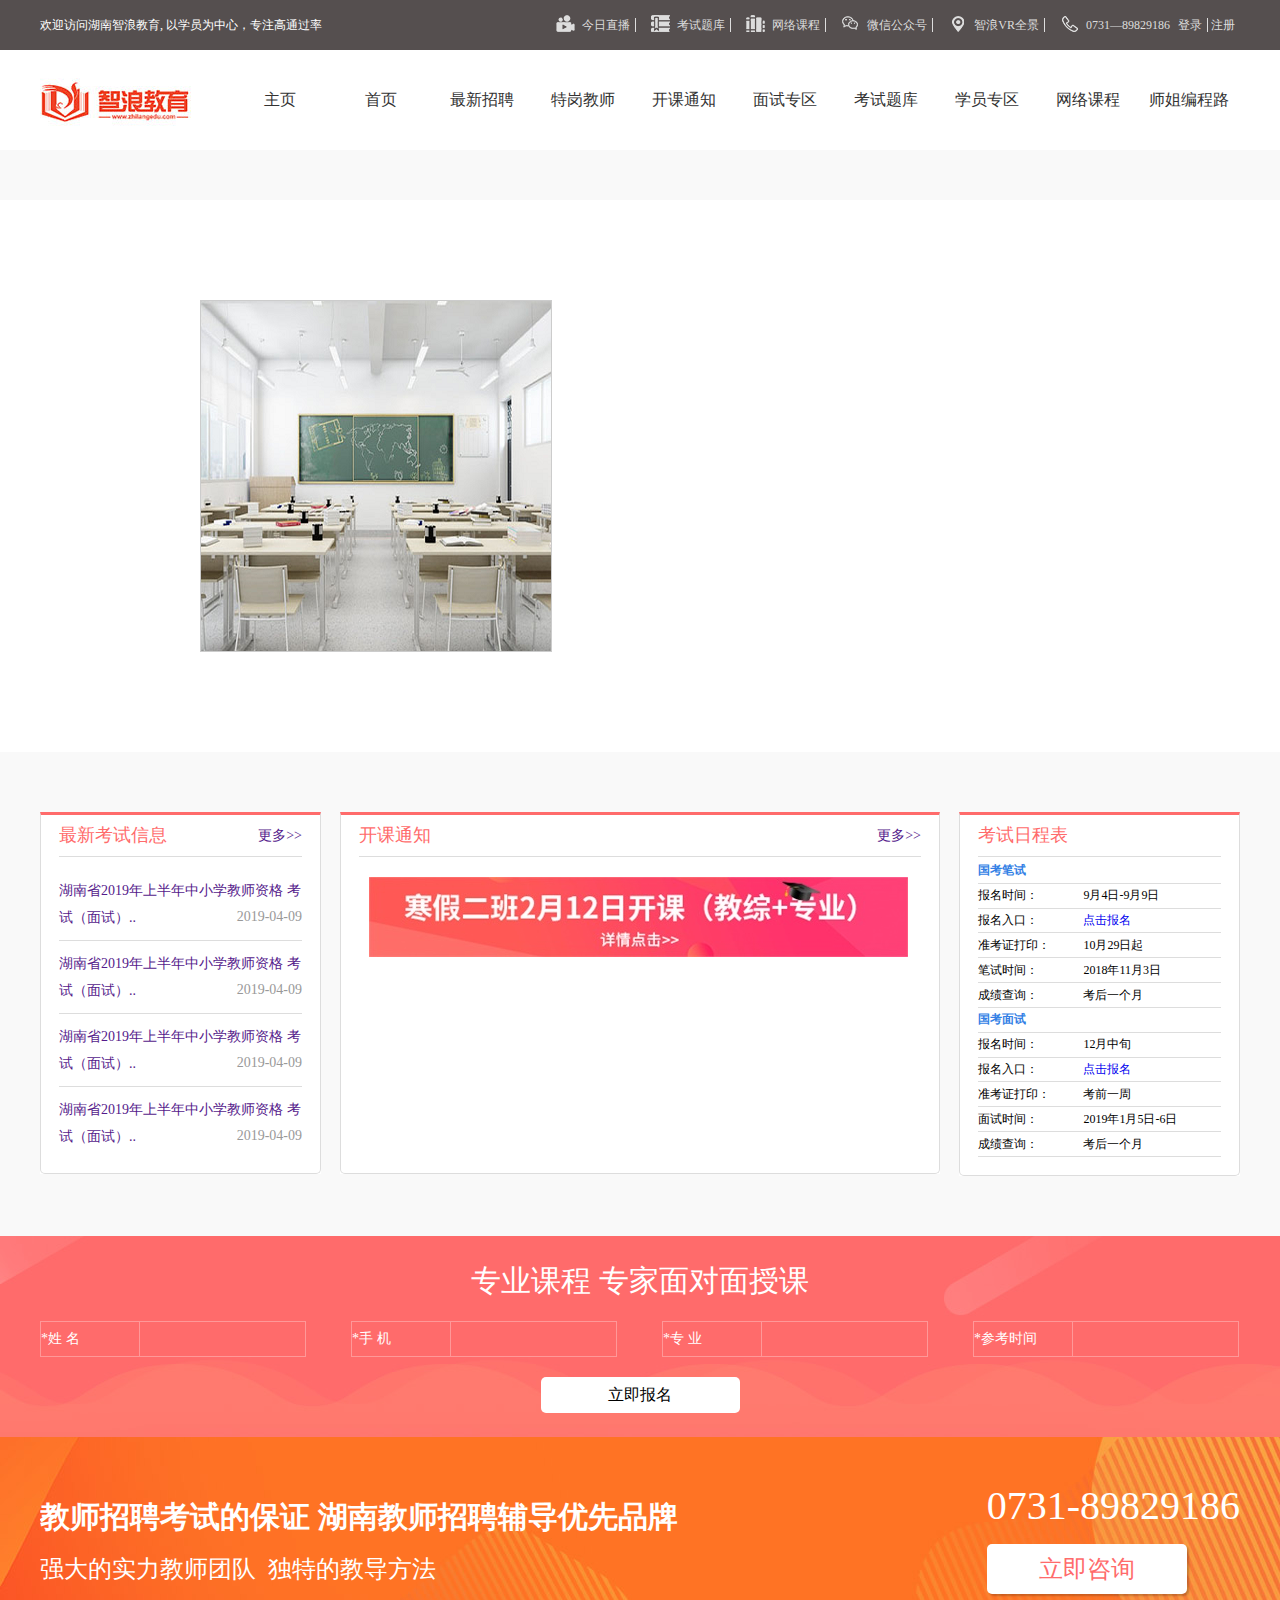
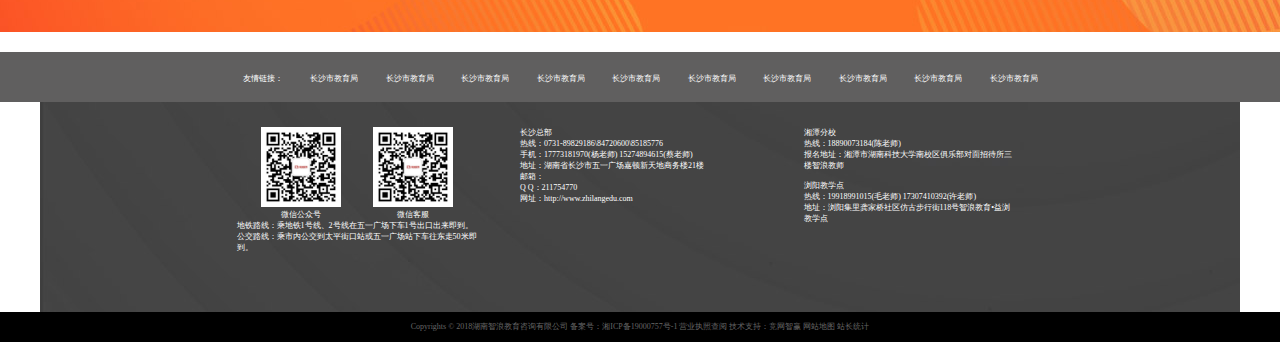
<file: jszp1.html>
<!DOCTYPE html>
<html lang="en">
<head>
    <meta charset="UTF-8">
    <title>Title</title>
    <link rel="stylesheet" href="css/jszp.css">
    <script src="lib/jquery-3.1.1.min.js"></script>
    <script>
        $(function () {
            $('.a').mouseenter(function() {
                $('.aa').css('display', 'block')
            })
            $('div,li').mouseleave(function() {
                $('.aa').css('display', 'none')
            })
        })
        $(function () {
            $('.b').mouseenter(function() {
                $('.bb').css('display', 'block')
            })
            $('.dd,div,li').mouseleave(function() {
                $('.bb').css('display', 'none')
            })
        })
    </script>
    <script>

        window.addEventListener("scroll", function() {
            var btop = document.body.scrollTop || document.documentElement.scrollTop;

            if(btop > 150) {
                $(".top_main").addClass("fixed")
                $(".zl_1").addClass("fixed1")
            }  else {
                //移除fixed
                $(".top_main").removeClass("fixed")
                $(".zl_1").removeClass("fixed1")
            }
        });

        window.onscroll=function () {
            scrollFuction()
        };

        function  scrollFuction() {
            if (document.body.scrollTop > 100|| document.documentElement.scrollTop > 100) {
                document.getElementById("btnTop").style.display = "block";
            } else {
                document.getElementById("btnTop").style.display = "none";
            }
        }
        function returnTop() {
            document.body.scrollTop = 0;
            document.documentElement.scrollTop = 0;
        }
    </script>

</head>
<body>

<div class="head_main">
    <div class="w1200">
        <div class="left">欢迎访问湖南智浪教育, 以学员为中心，专注高通过率</div>
        <div class="right">
            <ul>
                <li><a href=""><i class="icon i1"></i>今日直播</a></li>
                <li><a href=""><i class="icon i2"></i>考试题库</a></li>
                <li><a href=""><i class="icon i3"></i>网络课程</a></li>
                <li><a href=""><i class="icon i4"></i>微信公众号</a></li>
                <li><a href=""><i class="icon i5"></i>智浪VR全景</a></li>
                <li class="bn"><a href=""><i class="icon i6"></i>0731—89829186</a></li>
                <li><a href="">登录</a></li>
                <li class="bn"><a href="">注册</a></li>
            </ul>
        </div>

    </div>

</div>
<div class="top_main">
    <div class="w1200">
        <div class="left logo"><img src="images/logo.jpg"></div>
        <div class="right">
            <ul>
                <li><a href="">主页</a></li>
                <li><a href="">首页</a></li>
                <li><a href="" class="a">最新招聘</a>
                    <dl class="aa" style="display: none">
                        <dd><a href="">北京市</a></dd>
                        <dd><a href="">广州市</a></dd>
                        <dd><a href="">上海市</a></dd>
                        <dd><a href="">深圳市</a></dd>

                    </dl>
                </li>
                <li><a href="" class="b">特岗教师</a>
                    <dl class="bb" style="display: none">
                        <dd><a href="">最新公告</a></dd>
                        <dd><a href="">试题中心</a></dd>
                    </dl>
                </li>
                <li><a href="">开课通知</a></li>
                <li><a href="">面试专区</a></li>
                <li><a href="">考试题库</a></li>
                <li><a href="">学员专区</a></li>
                <li><a href="">网络课程</a></li>
                <li><a href="">师姐编程路</a></li>

            </ul>
        </div>
    </div>
</div>
<div class="zl_1">
    <div class="w1200"></div>
</div>
<div class="box4" id="box">
    <div class="small">
        <img src="images/big1.png" alt="picture"/>
        <div class="mask"></div>
    </div>
    <div class="big">
        <img src="images/big1%20-%20副本.png" alt="picture"/>
    </div>
</div>


<div class="zl_8">
    <div class="w1200 clearfix">
        <div class="box1 fl">
            <div class="box">
                <div class="tit clearfix">
                    <span class="fl">最新考试信息</span>
                    <span class="fr"><a href="">更多>></a></span>
                </div>
                <div class="body">
                    <dl>
                        <dd><a href="" >
                            <h3>湖南省2019年上半年中小学教师资格 考试（面试）..</h3>
                            <p>2019-04-09</p>
                        </a></dd>
                        <dd><a href="" >
                            <h3>湖南省2019年上半年中小学教师资格 考试（面试）..</h3>
                            <p>2019-04-09</p>
                        </a></dd>
                        <dd><a href="" >
                            <h3>湖南省2019年上半年中小学教师资格 考试（面试）..</h3>
                            <p>2019-04-09</p>
                        </a></dd>
                        <dd><a href="" >
                            <h3>湖南省2019年上半年中小学教师资格 考试（面试）..</h3>
                            <p>2019-04-09</p>
                        </a></dd>
                    </dl>
                </div>
            </div>
        </div>
        <div class="box2 fl">
            <div class="box">
                <div class="tit clearfix">
                    <span class="fl">
                        <i class="icon"></i>开课通知
                    </span>
                    <span class="right"><a href="">更多>></a></span>
                </div>
                <div class="body">
                    <div class="new_top"style="margin-bottom: 35px">
                        <a href=""><img src="images/handright.jpg"style="margin-left: 10px"></a>

                    </div>
                </div>
            </div>
        </div>
        <div class="box3 fr">
            <div class="box">
                <div class="tit clearfix">
                    <span class="fl"><i class="icon"></i>考试日程表</span>
                    <!--  <span class="fr"><a href="/ksrcb.html">更多>></a></span>-->
                </div>
                <div class="body body_ks">
                    <table style="width:100%;" cellpadding="0" cellspacing="0" >
                        <tbody>
                        <tr>
                            <td>
                                <strong><span style="color:#337FE5;">国考笔试</span></strong>
                            </td>
                            <td>
                                <br>
                            </td>
                        </tr>
                        <tr>
                            <td>
                                报名时间：<br>
                            </td>
                            <td>
                                9月4日-9月9日<br>
                            </td>
                        </tr>
                        <tr>
                            <td>
                                报名入口：<br>
                            </td>
                            <td>
                                <a href="http://ntce.neea.edu.cn" target="_blank">点击报名</a><br>
                            </td>
                        </tr>
                        <tr>
                            <td>
                                准考证打印：<span id="__kindeditor_bookmark_start_0__"></span><br>
                            </td>
                            <td>
                                10月29日起<span id="__kindeditor_bookmark_end_1__"></span><br>
                            </td>
                        </tr>
                        <tr>
                            <td>
                                笔试时间：<br>
                            </td>
                            <td>
                                2018年11月3日<br>
                            </td>
                        </tr>
                        <tr>
                            <td>
                                成绩查询：<br>
                            </td>
                            <td>
                                考后一个月<br>
                            </td>
                        </tr>
                        <tr>
                            <td>
                                <strong><span style="color:#337FE5;">国考面试</span></strong>
                            </td>
                            <td>
                                <br>
                            </td>
                        </tr>
                        <tr>
                            <td>
                                <span>报名时间：</span><span></span><br>
                            </td>
                            <td>
                                12月中旬<br>
                            </td>
                        </tr>
                        <tr>
                            <td>
                                报名入口：<br>
                            </td>
                            <td>
                                <a href="http://ntce.neea.edu.cn" target="_blank">点击报名</a><br>
                            </td>
                        </tr>
                        <tr>
                            <td>
                                准考证打印：<br>
                            </td>
                            <td>
                                考前一周<br>
                            </td>
                        </tr>
                        <tr>
                            <td>
                                面试时间：<br>
                            </td>
                            <td>
                                2019年1月5日-6日<br>
                            </td>
                        </tr>
                        <tr>
                            <td>
                                成绩查询：<br>
                            </td>
                            <td>
                                考后一个月<br>
                            </td>
                        </tr>
                        </tbody>
                    </table>
                    <br>                </div>
            </div>
        </div>
    </div>
</div>
<div class="zl_6">
    <h3><b>专业课程</b>   专家面对面授课</h3>
    <div class="w1200">
        <ul class="clearfix">
            <li class="l1">
                <label><i class="icon"></i>*姓   名</label><input name="username" id="username">
            </li>
            <li class="l2">
                <label><i class="icon"></i>*手   机</label><input name="tel" id="tel" onkeyup="this.value=this.value.replace(/\D/g,'')" onafterpaste="this.value=this.value.replace(/\D/g,'')">
            </li>
            <li class="l3">
                <input type="hidden" name="field_demo_name" value="专业">
                <label><i class="icon"></i>*专   业</label><input name="field_demo" id="field_demo">
            </li>
            <li class="l4">
                <input type="hidden" name="field_demo2_name" value="参考时间">
                <label><i class="icon"></i>*参考时间</label><input id="datepicker" name="field_demo2">
                <input name="content" type="hidden" value="来自--权威课程 专家面对面授课">
            </li>
        </ul>
        <input class="btn" type="button" value="立即报名">
    </div>
</div>
<div class="zl_10">
    <div class="w1200 clearfix">
        <div class="fl">
            <h3>教师招聘考试的保证   湖南教师招聘辅导优先品牌</h3>
            <p><i class="icon"></i>强大的实力教师团队 <i class="icon i2"></i> 独特的教导方法</p>
        </div>
        <div class="fr">
            <h3>0731-89829186</h3>
            <a href="">立即咨询</a>
        </div>
    </div>
</div>


<div class="footer">
    <div class="footer_top center">
        <a href="javascript:;" style="cursor: default">友情链接：</a>
        <a href="javascript:;">长沙市教育局</a>
        <a href="javascript:;">长沙市教育局</a>
        <a href="javascript:;">长沙市教育局</a>
        <a href="javascript:;">长沙市教育局</a>
        <a href="javascript:;">长沙市教育局</a>
        <a href="javascript:;">长沙市教育局</a>
        <a href="javascript:;">长沙市教育局</a>
        <a href="javascript:;">长沙市教育局</a>
        <a href="javascript:;">长沙市教育局</a>
        <a href="javascript:;">长沙市教育局</a>
    </div>
    <div class="footer_content center">
        <div class="last_content">
            <ul>
                <li>
                    <div class="out_of_erweima">
                        <img src="./images/erweima.jpg" alt="">
                        <span>微信公众号</span>
                    </div>
                    <div class="out_of_erweima">
                        <img src="./images/erweima.jpg" alt="">
                        <span>微信客服</span>
                    </div>
                    <p>地铁路线：乘地铁1号线、2号线在五一广场下车1号出口出来即到。</p>
                    <p>公交路线：乘市内公交到太平街口站或五一广场站下车往东走50米即到。</p>
                </li>
                <li>
                    <p>长沙总部</p>
                    <p>热线：0731-89829186\84720600\85185776</p>
                    <p>手机：17773181970(杨老师)  15274894615(蔡老师)</p>
                    <p>地址：湖南省长沙市五一广场嘉顿新天地商务楼21楼</p>
                    <p>邮箱：</p>
                    <p>Q Q：211754770</p>
                    <p>网址：http://www.zhilangedu.com</p>
                </li>
                <li>
                    <p>湘潭分校</p>
                    <p>热线：18890073184(陈老师)</p>
                    <p>报名地址：湘潭市湖南科技大学南校区俱乐部对面招待所三</p>
                    <p>楼智浪教师</p>
                    <br>
                    <p>浏阳教学点</p>
                    <p>热线：19918991015(毛老师)  17307410392(许老师)</p>
                    <p>地址：浏阳集里龚家桥社区仿古步行街118号智浪教育•益浏</p>
                    <p>教学点</p>
                </li>
            </ul>
        </div>
    </div>
    <div class="footer_bottom">
        <div class=" center">
            Copyrights © 2018湖南智浪教育咨询有限公司   备案号：湘ICP备19000757号-1   营业执照查阅   技术支持：竞网智赢  网站地图   站长统计
        </div>
    </div>
</div>

<div>
    <button onclick="returnTop()" id="btnTop">返回顶部</button>
</div>



<script>

    var box = document.getElementById('box');
    var small = box.children[0];
    var big = box.children[1];
    var mask = small.children[1];
    var bigImage = big.children[0];

    small.onmouseover = function(event){
        big.style.display = 'block';
        mask.style.display = 'block';

    }
    small.onmouseout = function(){
        big.style.display = 'none';
        mask.style.display = 'none';
    }
    //移动事件，注意mask的定位相对的是samll
    small.onmousemove = function(event){
        var event = event || window.event;//事件对象
        // console.log(this.offsetLeft);//0,注意offsetLeft返回距离是一个带有定位的父级的左侧距离
        var x = event.clientX-this.offsetParent.offsetLeft-mask.offsetWidth/2;//此处不能用small的offsetLeft,用box的offsetLeft
        var y = event.clientY-this.offsetParent.offsetTop-mask.offsetHeight/2 + window.pageYOffset;
        //限制半透明盒子出界
        if(x < 0){
            x = 0;
        }else if(x > small.offsetWidth - mask.offsetWidth){
            x = small.offsetWidth - mask.offsetWidth;
        }
        if( y < 0){
            y = 0;
        }else if( y > small.offsetHeight - mask.offsetHeight){
            y = small.offsetHeight - mask.offsetHeight;
        }
        mask.style.left = x + "px";
        mask.style.top = y +"px";
        console.log(document.body.scrollTop);
        console.log(-x*big.offsetWidth/small.offsetWidth);
        bigImage.style.left = -x*big.offsetWidth/small.offsetWidth + 'px';
        bigImage.style.top = -y*big.offsetHeight/small.offsetHeight + 'px';

    }
</script>
</body>

</html>
</file>
<file: css/index.css>
*{
    margin:0;
    padding: 0;
}
a{
    text-decoration: none;
    color: #000;
}
li {
    list-style: none;
}
i {
    font-style: normal;
}
body,html {
    width:100%;
    height: 100%;
}
.center {
    width: 1200px;
    height:auto;
    margin: 0 auto;
}
.top {
    width: 100%;
    height:66px;
    background-color: #554F4F;
}
.top .title {
    height:66px;
    float: left;
    color: #fff;
    line-height: 66px;
    font-size: 13px;
}
.top .right {
    float: right;
    height: 66px;
    line-height: 66px;
}
.top .right ul {
    display: inline-block;
    height: 66px;
    margin: 0 5px;
    line-height: 66px;
}
.top .right ul li {
    display: inline-block;
    height: 22px;
    border-right: 1px solid #777272;
    color: #fff;
    line-height: 15px;
    padding-right: 8px;
    margin-right: 8px;
    font-size: 13px;
    opacity: .8;
}
.top .right ul li:hover {
    opacity: 1;
}
.top .right ul li i{
    background: url("../images/icon.png");
    display: inline-block;
    vertical-align: middle;
    width: 23px;
    height: 19px;
    margin-right: 5px;
    margin-left: 10px;
    margin-bottom: 5px;
    transition: ease-in-out .2s;
}
.top .right ul .i1 {
    background-position-x: -45px;
}
.top .right ul .i2 {
    background-position-x: 0;
}
.top .right ul .i3 {
    background-position-x: -90px;
}
.top .right ul .i4 {
    background-position-x: -183px;
}
.top .right ul .i5 {
    background-position-x: -140px;
}
.top .right ul .i6 {
    background-position: -207px -163px
}

.top .right ul li:hover .i1{
    background-position-x: -67px;
}
.top .right ul li:hover .i2{
    background-position-x: -22px;
}
.top .right ul li:hover .i3{
    background-position-x: -115px;
}
.top .right ul li:hover .i4{
    background-position-x: -205px;
}
.top .right ul li:hover .i5{
    background-position-x: -162px;
}
.top .right ul li:hover .i6{
    background-position-x: -229px;
}

.top .right ul .border_none {
    border: none;
}
.logo_x {
    width: 100%;
    height:122px;
}
.logo_x .center>div{
    vertical-align: middle;
}
.logo_x .left_content {
    height: 60px;
}
.logo_x .left {
    height: 120px;
    float: left;
    line-height: 120px;
}
.logo_x .left img,
.logo_x .left div{
    display: inline-block;
    vertical-align: middle;
    margin: auto 0;
    line-height: 60px;
}
.logo_x .left img{
    width: 150px;
    height: 60px;
    margin-right:15px;
    padding-right: 15px;
    border-right: 1px solid #CCCCCC;
}
.logo_x .right {
    float: right;
    height: 120px;
}
.logo_x .right ul {
    line-height:120px;
}
.logo_x .right li{
    display: inline-block;
    padding: 0 15px;
    font-size: 17px;
    font-weight: 200;
    width: 88px;
    text-align: center;
    position: relative;
}
.logo_x .right li:hover{
    color: #fff;
    background-color: #FF6B6B;
    transition: ease-in-out .2s;
}
.logo_x .right ul li dl{
    width: 100%;
    display: none;
    background: #fff;
    position: absolute;
    left: -1px;
    top: 120px;
    z-index: 11;
    padding-top: 3px;
    border: 1px solid #ddd;
    border-bottom: none;
    overflow: hidden;
    border-top: none;
    border-bottom: none;
}
.logo_x .right ul li dl a {
    height: 39px;
    line-height: 39px;
    font-size: 14px;
    color: #333;
    text-align: center;
    *float: none;
}
.logo_x .right ul li dl dd {
    overflow: hidden;
    height: 40px;
    line-height: 40px;
    border-bottom: 1px solid #ddd;
}
.logo_x .right ul li dl dd:hover {
    color: #fff;
    background-color: #FF6B6B;
    transition: ease-in-out .2s;
}
/*轮播图==========================*/
.lunbo {
    position: relative;
    width: 1300px;;
    height: auto;
    margin: 0 auto;
}
.lunbo .lunbo_img{
    width: 100%;
    height: 475px;
    overflow: hidden;
    margin: 0 auto;
    position: relative;
}
.lunbo .lunbo_img img{
    width: 1300px;;
    height: auto;
    top:0;
    left:0;
    position: absolute;
    z-index: 1;
    display: none;
}
.lunbo .lunbo_img .circle{
    width: 80px;
    height: 16px;
    position: absolute;
    background-color: rgba(0, 0, 0, .2);
    bottom:20px;
    left: 650px;
    margin-left: -40px;
    border-radius: 6px;
    z-index: 2;
}
.lunbo .circle ul {
    width:100%;
    height: 16px;
    line-height:16px;
    text-align: center;
}
.lunbo .circle ul li{
    display: inline-block;
    width: 10px;
    height:10px;
    background-color: #fff;
    line-height:16px;
    border-radius: 50%;
    margin:0 5px;
    box-sizing: border-box;
}
.lunbo .circle ul li:hover{
    background-color: rgba(0, 0, 0, 0);
    border:1.5px solid #fff;
    cursor: pointer;
    line-height:20px;
}
.circle_li2{
    background-color: rgba(0, 0, 0, 0) !important;
    border:1.5px solid #fff !important;
    cursor: pointer !important;
    line-height:20px !important;
}
.four_button {
    width:100%;
    height: 270px;
    background-color: #F7F7F7;
    line-height: 270px;
    text-align: center;
}
.four_button .center>div{
    width: 200px;
    height: 119px;
    display: inline-block;
    margin: 25px 35px;
    text-align: center;
    bottom-top: 1px solid #F7F7F7;
}
.four_button .center>div:hover .button_top{
    margin: -240px auto 0px;
    transition: ease-in-out .2s;
}
.four_button .button_top{
    background-color: #fff;
    border-radius: 50%;
    width: 80px;
    height: 80px;
    margin: -233px auto 0px;
    z-index: 22;
}
.four_button .button_bottom{
    border-radius: 6px;
    width: 200px;
    height: 120px;;
    margin: 38px auto;
    z-index: 1;
    text-align: center;
    padding-top: 36px;
}
.four_button .button_bottom p{
    width: 100%;;
    height: 30px;
    line-height: 30px;
}
.four_button .button_bottom p:nth-child(1){
    color: #fff;
    font-size: 18px;
    font-weight: 200;
    margin: 15px auto 0;
}
.four_button .button_bottom p:nth-child(2){
    color: #fff;
    font-size: 12px;
    font-weight: 200;
    margin: 0 auto;
}
.four_button .button_bottom p:nth-child(3){
    color: #fff;
    font-size: 12px;
    font-weight: 200;
    margin: 0 auto;
}
.yewu_tixi,.news,.teacher,.footer {
    width: 100%;
    height: 480px;
    text-align: center;
    margin-top:15px;
}
.tongyong_title h1 {
    font-size: 18px;
}
.tongyong_title p{
    color: #999999;
    font-size: 12px;
}
.tongyong_title div {
    width: 5px;;
    height: 5px;
    border-radius: 50%;
    background-color: #C2000B;
    margin:15px auto;
    display: inline-block;
    vertical-align: middle;
}
.tongyong_title span {
    display: inline-block;
    width:80px;
    height:1px;
    background-color: #999999;
    vertical-align: middle;
    margin:0 10px;
}
.yewu_tixi .yewu_content>div{
    display: inline-block;
    height: 350px;
    width: 200px;
    background-color: cornflowerblue;
    margin:10px 38px;
    border-radius: 6px;
    position: relative;
}
.yewu_tixi .yewu_content>div img {
    width:200px;
}
.yewu_tixi .yewu_content>div>i{
    height: 37px;
    display: block;
    width: 200px;
    position: absolute;
    top: 114px;
}
.yewu_tixi .yewu_content>div .yewu_text p:nth-child(1){
    color: #fff;
    font-size:20px;
    font-weight: 200;
}
.yewu_tixi .yewu_content>div .yewu_text p:nth-child(2){
    color: #fff;
    font-size:11px;
    opacity: 0.5;
    font-weight: 200;
}
.yewu_tixi .yewu_content>div .yewu_text{
    padding-top: 30px;
}
.yewu_tixi .yewu_content>div .yewu_text ul{
    width:180px;
    position: absolute;
    bottom: 40px;
    text-align: left;
    padding-bottom:15px;
    margin-left: 15px;
    height: 50px;
}
.yewu_tixi .yewu_content>div .yewu_text ul li{
    display: inline-block;
    font-size: 12px;
    height: 20px;;
    line-height: 20px;
    color: #fff;
    text-align: left;
    vertical-align: middle;
}
.yewu_tixi .yewu_content>div .yewu_text ul li i{
    vertical-align: middle;
    display: inline-block;
    width: 9px;
    height: 7px;
    float: left;
    background:url("../images/icon.png") -244px 0 no-repeat;
    margin-top: 6px;
}
.news .news_content .news_text {
    background-color: #fff;
    padding: 0 15px 15px;
}
.news .news_content ul li{
    display: inline-block;
    width: 300px;
    height: 350px;
    margin: 30px 25px;
    background-color: #fff;
    padding-bottom: 10px;
}
.news .news_content ul li img {
    display:block;
    width: 300px;
    height: 200px;
    border-radius: 6px;
}
.news .news_content ul li .news_text h1{
    text-align: center;
    width: 231px;
    margin: 20px auto;
    font-weight: 200;
    overflow: hidden;
    font-size: 23px;
}
.news .news_content ul li .news_text p{
    width:100%;
    height: 50px;
    font-size:8px;
    color: #999999;
    line-height: 20px;
    text-align: left;
}
.news .news_content ul li .news_text span{
    display: inline-block;
    width: auto;
    height: 10px;
    margin-top: 16px;
    color: #999999;
    font-size:8px;
}
.news .center {
    background: url("../images/news_bg.jpg");
}
.footer {
    height: 290px;
}
.footer .footer_content{
    height:210px;
    background: url("../images/footer_bg.jpg");
}
.footer .footer_top{
    width: 100%;
    height:50px;
    background-color: #605F5F;
    line-height: 50px;
}
.footer .footer_top a{
    text-decoration: none;
    color: #fff;
    font-size: 8px;
    margin: 0 12px;
}
.footer .footer_bottom {
    width: 100%;
    height:30px;
    background-color: #000;
    line-height: 30px;
    font-size: 8px;
    color: #666;
}
.footer .last_content {
    width: 930px;
    height:100%;
    margin: 0 auto;
}
.footer .last_content ul>li {
    width: 240px;
    height:100%;
    display: inline-block;
    margin: 25px 20px;
    vertical-align: top;
    font-size: 8px;
    color: #fff;
}
.footer .last_content ul>li span{
    display: block;
}
.footer .last_content ul>li img{
    display: inline-block;
    width: 80px;
    height: 80px;
}

.footer .last_content ul>li p{
    text-align: left;
}
.footer .last_content ul>li .out_of_erweima{
    display: inline-block;
    margin: 0 15px;
}
</file>
<file: css/clear.css>
*{margin:0;padding:0}
li{list-style:none}
img{vertical-align:top;border:none}
/* 清除内外边距 */
body, h1, h2, h3, h4, h5, h6, hr, p, blockquote, /* structural elements 结构元素 */
dl, dt, dd, ul, ol, li, /* list elements 列表元素 */
pre, /* text formatting elements 文本格式元素 */
fieldset, button, input, textarea, /* form elements 表单元素 */
th, td { /* table elements 表格元素 */
    margin: 0;
    padding: 0;
}

/* 设置默认字体 */
body,
button, input, select, textarea { /* for ie */
    /*font: 12px/1 Tahoma, Helvetica, Arial, "宋体", sans-serif;*/
    font: 12px/1 Tahoma, Helvetica, Arial, "\5b8b\4f53", sans-serif; /* 用 ascii 字符表示，使得在任何编码下都无问题 */
}

h1 { font-size: 18px; /* 18px / 12px = 1.5 */ }
h2 { font-size: 16px; }
h3 { font-size: 14px; }
h4, h5, h6 { font-size: 100%; }

address, cite, dfn, em, var { font-style: normal; } /* 将斜体扶正 */
code, kbd, pre, samp, tt { font-family: 'microsoft yahei'; } /* 统一等宽字体 */
small { font-size: 12px; } /* 小于 12px 的中文很难阅读，让 small 正常化 */

/* 重置列表元素 */
ul, ol { list-style: none; }

/* 重置文本格式元素 */
a { text-decoration: none; }
a:hover { text-decoration: none; }

abbr[title], acronym[title] { /* 注：1.ie6 不支持 abbr; 2.这里用了属性选择符，ie6 下无效果 */
    border-bottom: 1px dotted;
    cursor: help;
}

q:before, q:after { content: ''; }

/* 重置表单元素 */
legend { color: #fff; } /* for ie6 */
fieldset, img { border: none; } /* img 搭车：让链接里的 img 无边框 */
/* 注：optgroup 无法扶正 */
button, input, select, textarea {
    font-size: 100%; /* 使得表单元素在 ie 下能继承字体大小 */
}

/* 重置表格元素 */
table {
    border-collapse: collapse;
    border-spacing: 0;
}

/* 重置 hr */
hr {
    border: none;
    height: 1px;
}
</file>
<file: css/contact.css>
a {
    text-decoration: none;
    list-style: none;
}
body{font-size: 14px;}
.cl {
    width: 1200px;
    margin: 0 auto;
}
.left {
    float: left;
}
.right {
    float: right;
}
.top_main {
    width: 100%;
    background: #554f4f;
    height: 50px;
    line-height: 50px;
    color: #fff;
    font-size: 12px;
}
.top_main li {
    float: left;
    padding-right: 5px;
}
.top_main li a {
    color: #fff;
    position: relative;
}
.top_main li a i {
    width: 23px;
    height: 19px;
    background-position: 0 0;
    margin-right: 5px;
    margin-left: 10px;
    vertical-align: middle;
    margin-bottom: 5px;
    *margin-bottom: 0;
    transition: ease-in-out .2s;
}
.icon {
    background: url("../images/icon.png");
    display: inline-block;
}
.icon.i1 {
    background-position: -46px 0;
}
.icon.i2 {
    background-position: 0 0;
}
.icon.i3 {
    background-position: -93px 0;
}
.icon.i4 {
    background-position: -186px 0;
}
.icon.i5 {
    background-position: -142px 0;
}
.icon.i6 {
    background-position: -210px -164px;
}
.login, .register {
    margin-left: 12px;
}
.login a {
    padding-right: 12px;
    border-right: 1px solid #fff;
}
.wrapper {
    width: 100%;
    height: 100px;
    border-bottom: 1px solid #e4e3e4;
}
.wrap_left {
    float: left;
}
.wrap_left img {
    display: inline-block;
    width: 151px;
    height: 61px;
    float: left;
    margin-top: 20px;
}
.wrap_left div {
    float: left;
    border-left: 1px solid #cccccc;
    padding-left: 18px;
    margin-left: 14px;
    margin-top: 28px;
    height: 45px;
}
.wrap_left div h3 {
    font-size: 16px;
    color: #333;
    font-weight: 100;
    line-height: 18px;
}
.wrap_left div h4 {
    font-size: 20px;
    font-weight: 100;
}
.wrap_right {
    float: right;
}
.wrap_right li {
    float: left;
    width: 100px;
    height: 100px;
    line-height: 100px;
    text-align: center;
}
.wrap_right li a {
    display: inline-block;
    width: 100px;
    height: 100px;
    color: #000;
    font-size: 16px;
}
.wrap_right li:nth-child(6) {
    border-bottom: 2px solid #ff6b6b;
    background-color: #ff6b6b;
    height: 98px;
}
.wrap_right li a:hover {
    color: #fff;
    background-color: #ff6b6b;
}
.index_link {
    width: 100%;
    margin-top: 20px;
    padding: 20px 0;
}
.index_left {
    width: 280px;
    float: left;
}
/*.our {
    border: 1px solid #000;
}*/
.our li{
    height: 64px;
    line-height: 64px;
    width: 100%;
    border: 1px solid #000;
}
.our li:nth-child(1) {
    height: 80px;
    color: #fff;
    text-align: center;
    line-height: 90px;
    font-size: 26px;
    background: url("../images/bg1.jpg") no-repeat;
}
.our li a {
    display: block;
    width: 250px;
    padding-left: 30px;
    color: #000;
    font-weight: bold;
    font-size: 16px;
    font-family: "微软雅黑";
    letter-spacing: 1px;
}
.our li a:hover {
    color: #ff6b6b;
}
.our i {
    width: 38px;
    height: 38px;
    background-position: 0 0;
    margin: -6px 27px 0 -35px;
    vertical-align: middle;
}
.icon2 {
    background: url("../images/icon2.png") no-repeat;
    display: inline-block;
}
.icon2.i7 {
    background-position: -372px -93px;
}
.our ul s {
    width: 23px;
    height: 23px;
    background-position: 0 0;
    float: right;
    display: inline-block;
    margin: 20px 33px 0 -35px;
}
.our-center s {
    margin: 22px -19px 0 30px;
    width: 35px;
    height: 35px;
    display: inline-block;
    float: left;
}
.icon2.i8 {
    background-position: -123px 0;
}
.our-center {
    margin-top: 20px;
    border: 1px solid #000;
    width: 280px;
    height: 80px;
    line-height: 80px;
    color: #fff;
    text-align: center;
    font-size: 26px;
    font-weight: 700;
    font-family: 微软雅黑;
    background: url("../images/bg2.jpg") no-repeat;
}
.icon2.i9 {
    background-position: -422px -95px;
}
.our-bottom {
    width: 280px;
    height: 250px;
    border: 1px solid #000;
    margin-top: 38px;
}
.our1 {
    border-bottom: 1px solid #000;
    width: 280px;
    height: 80px;
    line-height: 80px;
    color: #fff;
    text-align: center;
    font-size: 26px;
    font-weight: 700;
    font-family: "微软雅黑";
    background: url("../images/bg3.jpg") no-repeat;
}
.our-bottom s {
    margin: 28px -23px 0 37px;
    width: 35px;
    height: 35px;
    display: inline-block;
    float: left;
}
.icon2.i10 {
    background-position: -469px -97px;
}
.our2 {
    padding: 10px 20px 20px;
}
.t1 {
    width: 100%;
    font-size: 18px;
    font-weight: bold;
    padding: 8px 0;
    color: #000;
}
.t2 {
    font-size: 14px;
    line-height: 28px;
}
.t3 {
    height: 50px;
    width: 100%;
    margin-top: 5px;
}
.t3 s {
    width: 45px;
    height: 45px;
    float: left;
    margin: 0 5px 0 0;
}
.icon2.i11 {
    background-position: -178px -43px;
}
.t3 span {
    display: block;
    text-transform: uppercase;
    color: #999;
}
.t3 p {
    font-size: 16px;
    height: 24px;
    line-height: 24px;
}
.index_right {
    width: 885px;
    margin-left: 35px;
    height: 900px;
    float: right;
}
.index-location {
    width: 100%;
    height: 40px;
    border-bottom: 1px solid #999;
}
.index-location h3 {
    display: inline-block;
    font-size: 20px;
    color: #ff6b6b;
    padding-left: 16px;
    position: relative;
}
.index-location span {
    width: 4px;
    top: 0;
    left: 0;
    display: inline-block;
    height: 25px;
    position: absolute;
    background-color: #ff6b6b;
}
.sitepath {
    float: right;
    color: #999;
    font-size: 16px;
    text-align: right;
    position: relative;
    height: 25px;
    line-height: 25px;
}
.sitepath s {
    top: 0; left: -40px;
    width: 25px;
    height: 25px;
    margin-right: 10px;
    position: absolute;
}
.icon2.i12 {
    background-position: -420px 0;
}
.sitepath a {
    color: #999;
}
.sitepath a:hover {
    color: #000;
}
.index_right .local {
    font-weight: 700;
    color: #E53333;
    font-size: 24px;
    padding: 5px 0 30px 10px;
}
.index_right p{
    height: 30px;
    line-height: 30px;
    text-align: left;
    font-size: 15px;
    padding: 5px 0 30px 10px;
}
.index_right span {
    font-weight: bold;
}
.text{
    height: 240px;
    line-height: 30px;
    text-align: left;
    font-size: 15px;
    padding: 5px 0 30px 10px;
}


.footer {
    height: 290px;
    text-align: center;
}
.footer .center{
    width: 1200px;
    margin: 0 auto;
}
.footer .footer_content{
    height:210px;
    background: url("../images/footer_bg.jpg");
}
.footer .footer_top{
    width: 100%;
    height:50px;
    background-color: #605F5F;
    line-height: 50px;
}
.footer .footer_top a{
    text-decoration: none;
    color: #fff;
    font-size: 8px;
    margin: 0 12px;
}
.footer .footer_bottom {
    width: 100%;
    height:30px;
    background-color: #000;
    line-height: 30px;
    font-size: 8px;
    color: #666;
}
.footer .last_content {
    width: 930px;
    height:100%;
    margin: 0 auto;
}
.footer .last_content ul>li {
    width: 240px;
    height:100%;
    display: inline-block;
    margin: 25px 20px;
    vertical-align: top;
    font-size: 8px;
    color: #fff;
}
.footer .last_content ul>li span{
    display: block;
}
.footer .last_content ul>li img{
    display: inline-block;
    width: 80px;
    height: 80px;
}

.footer .last_content ul>li p{
    text-align: left;
}
.footer .last_content ul>li .out_of_erweima{
    display: inline-block;
    margin: 0 15px;
}
</file>
<file: css/last.css>
body {
    padding: 0;
    margin: 0;
    font-size: 14px;
    color: #333;
    font-size: 12px;
}
.w1200 {
    width: 1200px;
    margin: 0 auto;
}
.left {
    float: left;
}
.right {
    float: right;
    color: #fff;
}
.head_main {
    background: #554f4f;
    width: 100%;
    height: 40px;
    line-height: 40px;
}
.left {
    height: 40px;
    line-height: 40px;
    color: #fff;
}
.head_main b {
    font-size: 20px;
    font-weight: normal;
}
.head_main li {
    float: left;
    padding: 0 10px;
}
.head_main span {
    float: left;
    padding: 0 3px;
}
.head_main li a {
    font-size: 14px;
    line-height: 17px;
    color: #fff;
}
.head_main li a i {
    width: 14px;
    height: 17px;
    background-position: 0 0;
    vertical-align: text-bottom;
    margin-right: 10px;
}
.icon {
    background: url("../images/icon3.png") no-repeat;
    display: inline-block;
}
.icon.i1 {
    background-position: 0 0;
}
.icon.i2 {
    background-position: -18px 0;
}
.nav_main .logo_left a {
    float: left;
}
.logo_left {
    float: left;
    padding-top: 19px;
}
.txt {
    float: left;
    padding-left: 20px;
    margin-left: 20px;
    border-left: 1px solid #ccc;
    height: 65px;
}
.txt h3{
    font-size: 28px;
    line-height: 28px;
    font-weight: 100;
    color: #000;
}
.txt h4{
    color: #ff6b6b;
    font-size: 28px;
    font-weight: bold;
    line-height: 37px;
}
.logo_right {
    float: right;
}
.logo_right li {
    float: left;
    line-height: 100px;
    text-align: center;
    width: 111px;
}
.logo_right li a:hover {
    color: #fff;
    background: url("../images/go_hover.png") center center no-repeat;
}
.logo_right li .a1 {
    color: #ffffff;
    background: url("../images/go_hover.png") center center no-repeat;
}
.logo_right li a {
    font-size: 16px;
    color: #000;
    display: block;
}
.banner_main {
    width: 100%;
    height: 491px;
    background: url("../images/bg4.jpg") no-repeat;
}
.ban {
    overflow: hidden;
}
.ban_title {
    width: 100%;
    height: 146px;
    line-height: 146px;
}
.ban_title h3 {
    text-align: center;
    font-size: 36px;
    font-weight: 100;
    color: #000;
}
.ban li {
    width: 188px;
    text-align: center;
    float: left;
    margin-right: 65px;
    color: #000;
}
.ban li:hover {
    color: #ffbd43;
}
.ban li:nth-child(5) {
    margin: 0;
}
.ban li .img {
    height: 155px;
    background: url("../images/bg5.png") center bottom no-repeat;
}
.ban li h3 {
    font-size: 20px;
    padding-top: 29px;
    padding-bottom: 14px;
    font-weight: bold;
}
.ban li p {
    font-size: 14px;
    line-height: 24px;
}
.floor {
    width: 100%;
}
.floor_title {
    height: 170px;
    text-align: center;
}
.floor_title h3 {
    font-size: 36px;
    font-weight: 100;
    color: #000;
    padding-top: 55px;
}
.floor_title p {
    font-size: 18px;
    color: #999;
    padding-top: 10px;
    padding-bottom: 36px;
}
.flo ul {
    width: 120%;
}
.flo ul li {
    float: left;
    width: 535px;
    margin-right: 142px;
    margin-bottom: 48px;
}
.flo_left {
    float: left;
}
.fol_right {
    float: right;
    width: 391px;
}
.fol_right h3 {
    font-size: 18px;
    font-weight: 100;
    line-height: 26px;
    padding-top: 35px;
}
.more a{
    border: 2px solid #ff6b6b;
    color: #ff6b6b;
    width: 496px;
    height: 46px;
    line-height: 46px;
    border-radius: 5px;
    font-size: 18px;
    display: block;
    text-align: center;
    margin: 0 auto 30px;
}
.more a:last-child {
    border: 2px solid #ffa34e;
    color: #ffa34e;
}
.lunbo {
    position: relative;
    width: 1300px;;
    height: auto;
    margin: 0 auto;
}
.lunbo .lunbo_img{
    width: 100%;
    height: 475px;
    overflow: hidden;
    margin: 0 auto;
    position: relative;
}
.lunbo .lunbo_img img{
    width: 1300px;;
    height: auto;
    top:0;
    left:0;
    position: absolute;
    z-index: 1;
    display: none;
}
.lunbo .lunbo_img .circle{
    width: 80px;
    height: 16px;
    position: absolute;
    background-color: rgba(0, 0, 0, .2);
    bottom:20px;
    left: 650px;
    margin-left: -40px;
    border-radius: 6px;
    z-index: 2;
}
.lunbo .circle ul {
    width:100%;
    height: 16px;
    line-height:16px;
    text-align: center;
}
.lunbo .circle ul li{
    display: inline-block;
    width: 10px;
    height:10px;
    background-color: #fff;
    line-height:16px;
    border-radius: 50%;
    margin:0 5px;
    box-sizing: border-box;
}
.lunbo .circle ul li:hover{
    background-color: rgba(0, 0, 0, 0);
    border:1.5px solid #fff;
    cursor: pointer;
    line-height:20px;
}
.circle_li2{
    background-color: rgba(0, 0, 0, 0) !important;
    border:1.5px solid #fff !important;
    cursor: pointer !important;
    line-height:20px !important;
}


.footer {
    height: 290px;
    text-align: center;
}
.footer .center{
    width: 1200px;
    margin: 0 auto;
}
.footer .footer_content{
    height:210px;
    background: url("../images/footer_bg.jpg");
}
.footer .footer_top{
    width: 100%;
    height:50px;
    background-color: #605F5F;
    line-height: 50px;
}
.footer .footer_top a{
    text-decoration: none;
    color: #fff;
    font-size: 8px;
    margin: 0 12px;
}
.footer .footer_bottom {
    width: 100%;
    height:30px;
    background-color: #000;
    line-height: 30px;
    font-size: 8px;
    color: #666;
}
.footer .last_content {
    width: 930px;
    height:100%;
    margin: 0 auto;
}
.footer .last_content ul>li {
    width: 240px;
    height:100%;
    display: inline-block;
    margin: 25px 20px;
    vertical-align: top;
    font-size: 8px;
    color: #fff;
}
.footer .last_content ul>li span{
    display: block;
}
.footer .last_content ul>li img{
    display: inline-block;
    width: 80px;
    height: 80px;
}

.footer .last_content ul>li p{
    text-align: left;
}
.footer .last_content ul>li .out_of_erweima{
    display: inline-block;
    margin: 0 15px;
}
</file>
<file: css/jszp.css>
*{margin: 0;padding: 0;}
li{list-style-type: none;}
a{text-decoration: none;}
.clearfix{overflow:hidden;}
body{font-size: 14px;}

.head_main{
    background-color: #554f4f;
    height: 50px;
    line-height: 50px;
    color: #FFF;
    font-size: 12px;

}
.w1200{
    width: 1200px;
    margin: 0 auto;

}
.left{float: left;}
.right{float:right;}


.head_main .right li{
    display: inline;
    padding-right: 5px;
    border-right: 1px #dddddd solid;

}
.head_main .right li.bn{
    border-right:none;
}
.head_main .right li a{
    color: #ddd;
    position: relative;

}
.head_main .right li a:hover{
    color: #FFFFFF;
}


.icon{
    background-image:url("../images/icon.png") ;
    display: inline-block;
}
.head_main .right ul li i{
    width: 23px;
    height: 19px;
    background-position: 0px 0px;
    margin-left: 10px;
    margin-right: 5px;
    vertical-align: middle;
    margin-bottom: 5px;
    transition: ease-in-out .2s;
}
.head_main .right ul li .i1{
     background-position:-46px 0;

 }
.head_main .right ul li a:hover .i1{
    background-position:-69px 0;

}
.head_main .right ul li a:hover .i2{
    background-position:-23px 0;

}
.head_main .right ul li .i3{
    background-position:-92px 0;

}
.head_main .right ul li a:hover .i3{
    background-position:-115px 0;

}
.head_main .right ul li .i4{
    background-position:-184px 0;

}
.head_main .right ul li a:hover .i4{
    background-position:-207px 0;

}
.head_main .right ul li .i5{
    background-position:-138px 0;

}
.head_main .right ul li a:hover .i5{
    background-position:-161px 0;

}
.head_main .right ul li .i6{
    background-position:-207px -163px;

}
.head_main .right ul li a:hover .i6{
    background-position:-230px -163px;

}

.top_main{
    position: relative;
    z-index: 999;
}

.top_main .w1200{height: 100px;}
.top_main .logo{padding-top: 20px;}
.top_main .right ul li{
    width: 100px;
    height: 100px;
    line-height: 100px;
    float: left;
    text-align: center;
    margin-right: 1px;

}
.top_main .right li a{
    color: #333;
    font-size: 16px;
    display: block;

}
.top_main .right li a:hover{
    border-bottom: 2px solid #ff6b6b;
    color: #ff6b6b;
}
.top_main .w1200 .right dd{
    background: #FFFFFF;
    border-bottom: 1px solid #999999;
}




.zl_1{
    background-color: #f9f9f9;
    height: 50px;
}

.lunbo{
    height: 480px;
    width: 100%;
    margin: 0 auto;
    background-color: pink;
}

.zl_2{
    height: 55px;
    line-height: 55px;
    border-bottom: 1px solid #dddddd;
}
.zl_2 .search{
    width: 344px;
    height: 35px;
    line-height: 35px;
    margin-top: 10px;
    position: relative;
    float: left;
}
.zl_2 .right .txt{
    width: 298px;
    height: 23px;
    padding: 5px 0;
    float: left;
    border: 1px solid #dddddd;
}
.zl_2 .right .btn{
    width: 44px;
    height: 35px;
    background-position: 0 -157px;
    float: right;
    border: 0px;
}

.zl_3{padding: 65px 0 65px;}
.zl_3 li{
    width: 200px;
    height: 159px;
    float: left;
    background-color: #333333;
    text-align: center;
    background: url("../images/0.png") right top no-repeat;

}
.zl_3 img{
    height: 60px;
    padding-top: 25px;
    transition: ease-in-out .2s;
}
.zl_3 a:hover img{padding-top: 10px}
.zl_3 li h3{
    font-size: 18px;
    padding-top: 5px;
    font-weight: bold;

}
.zl_3  span{
    width: 102px;
    height: 26px;
    text-align: center;
    line-height: 26px;
    background-color: #ff6b6b;
    color: #FFFFFF;
    margin: 0 auto;
    border-radius: 13px;
    margin-top: 15px;
    display: block;
}
.zl_3 ul {
    height:200px;
}
.zl_3 .l1 h3{color: #ff6b6b}
.zl_3 .l1 span{background-color: #ff6b6b}
.zl_3 .l2 h3{color: greenyellow}
.zl_3 .l2 span{background-color: greenyellow}
.zl_3 .l3 h3{color: #aeacff}
.zl_3 .l3 span{background-color: #aeacff}
.zl_3 .l4 h3{color: #fe9fdb}
.zl_3 .l4 span{background-color: #fe9fdb}
.zl_3 .l5 h3{color: #ffb06a}
.zl_3 .l5 span{background-color: #ffb06a}
.zl_3 .l6 h3{color: #6bd3ff}
.zl_3 .l6 span{background-color: #6bd3ff}


.zl_4{
    background: #f9f9f9;
    padding: 60px 0;
}

.zl_4 .box1{
    width: 581px;
    background: #FFFFFF;

}
.zl_4 .box{
    border: 1px solid #dddddd;
    border-top: 3px solid #ff6b6b;
    padding: 0 18px;
    border-radius: 0 0 5px 5px;


}
.zl_4  .tit .left{color: #ff6b6b;font-size: 18px;}
.zl_4  .tit .right a{color: #999;transition: ease-in-out .2s;}
.zl_4  .tit{
    border-bottom: 1px solid #dedede;
}

.zl_4 .body .fl{float: left}
.zl_4 .body .fr{float: right}
.zl_4 .body .new_top .fl{
     width: 126px;
     height: 85px;
     border-radius: 5px;
     position: relative;
     overflow: hidden;
 }
.zl_4 .tit {height: 41px;line-height: 41px}
.zl_4 .body .fl img{
    width: 126px;
    height: 95px;
    border-radius: 5px;
}
.zl_4 .body .new_top .fr{
    float: right;
    width: 391px;
}
.zl_4 .body p{line-height: 24px;font-size: 14px;color: #666}
.zl_4 .body h3{padding-bottom: 15px;color: #ff6b6b;font-weight: 100}
.zl_4 .body  li a{height: 35px;line-height: 35px;color: #333333}


.zl_4 .box2{
    width: 581px;
    background: #FFFFFF;

}


.zl_5main{margin: 50px 0 60px;}
.zl_5main .tit2{
    height: 71px;
    margin-bottom: 42px;
    position: relative;
}
.zl_5main .tit2 .w1200{position: relative;z-index: 10;}
.zl_5main .line{
    width: 100%;
    height: 1px;
    background: #dddddd;
    top: 43px;
    left: 0;
    position: absolute;
    z-index: 9;
}
.zl_5main .tit2 .fl{
    background: url("../images/zp_tit.png") no-repeat left top;
    padding-left: 92px;
    height: 71px;
    float: left;
}
.zl_5main .tit2 .fl h3{
    color: #ff6b6b;
    font-size: 32px;
    line-height: 35px;
}
.zl_5main .tit2 .fl p{
    color: #999999;
    padding-top: 15px;
}

.zl_5main .bd2{
    height: 250px;
}

.zl_5main .bd2 .box1{
    width: 473px;
    height: 295px;
    border-right: 1px solid #dddddd;
    padding: 0 41px 0 31px;
}
.zl_5main .bd2 .box1 .imag{
    width: 473px;
    height: 125px;
    position: relative;
    border-radius: 5px;
    display: block;
    overflow: hidden;
}
.zl_5main .bd2 .box1 .imag img{
    position: absolute;
    width: 473px;
    height: 335px;
    left: 0;
    top: -115px;
}
.zl_5main .bd2 .box1 h3{
    font-size: 16px;
    color: #ff6b6b;
    padding-top: 26px;

}
.zl_5main .bd2 .box1 p{
    color: #666666;
    line-height: 24px;
    padding-top: 15px;
}
.zl_5main .bd2 .box1 span{
    display: block;
    padding-top: 10px;
    color: #999999;
}

.zl_5main .bd2 .box2 .slideTxtBox{
    border-bottom: 1px solid #dddddd;
    margin-bottom: 23px;
    padding-bottom: 21px;
    height: 125px;
}
.zl_5main .bd2 .box2{
    width: 590px;
    height: 295px;
    overflow: hidden;
    padding-right: 30px;
}
.zl_5main .bd2 .box2 .slideTxtBox .hd{
    float: right;
    width: 385px;

}
.zl_5main .bd2 .box2 .slideTxtBox b{
    color: #ff6b6b;
    padding-right: 15px;
    font-size: 18px;
}
.zl_5main .bd2 .box2 .slideTxtBox .hd ul{
    line-height: 25px;
}
.zl_5main .bd2 .box2 .slideTxtBox .hd ul a{
    display: block;
    height: 35px;
    color: #333333;
}
.zl_5main .bd2 .box2 .slideTxtBox .right{
    padding-top: 2px;
}
.zl_5main .bd2 .box2 .slideTxtBox .pic{
    width: 172px;
    height: 125px;
    float: left;
    background: #ff6b6b;
    margin-right: 20px;

}






.footer {
    height: 290px;
    text-align: center;
}
.footer .center{
    width: 1200px;
    margin: 0 auto;
}
.footer .footer_content{
    height:210px;
    background: url("../images/footer_bg.jpg");
}
.footer .footer_top{
    width: 100%;
    height:50px;
    background-color: #605F5F;
    line-height: 50px;
}
.footer .footer_top a{
    text-decoration: none;
    color: #fff;
    font-size: 8px;
    margin: 0 12px;
}
.footer .footer_bottom {
    width: 100%;
    height:30px;
    background-color: #000;
    line-height: 30px;
    font-size: 8px;
    color: #666;
}
.footer .last_content {
    width: 930px;
    height:100%;
    margin: 0 auto;
}
.footer .last_content ul>li {
    width: 240px;
    height:100%;
    display: inline-block;
    margin: 25px 20px;
    vertical-align: top;
    font-size: 8px;
    color: #fff;
}
.footer .last_content ul>li span{
    display: block;
}
.footer .last_content ul>li img{
    display: inline-block;
    width: 80px;
    height: 80px;
}

.footer .last_content ul>li p{
    text-align: left;
}
.footer .last_content ul>li .out_of_erweima{
    display: inline-block;
    margin: 0 15px;
}


.lunbo {
    position: relative;
    width: 1300px;;
    height: auto;
    margin: 0 auto;
}
.lunbo .lunbo_img{
    width: 100%;
    height: 475px;
    overflow: hidden;
    margin: 0 auto;
    position: relative;
}
.lunbo .lunbo_img img{
    width: 1300px;;
    height: auto;
    top:0;
    left:0;
    position: absolute;
    z-index: 1;
    display: none;
}
.lunbo .lunbo_img .circle{
    width: 80px;
    height: 16px;
    position: absolute;
    background-color: rgba(0, 0, 0, .2);
    bottom:20px;
    left: 650px;
    margin-left: -40px;
    border-radius: 6px;
    z-index: 2;
}
.lunbo .circle ul {
    width:100%;
    height: 16px;
    line-height:16px;
    text-align: center;
}
.lunbo .circle ul li{
    display: inline-block;
    width: 10px;
    height:10px;
    background-color: #fff;
    line-height:16px;
    border-radius: 50%;
    margin:0 5px;
    box-sizing: border-box;
}
.lunbo .circle ul li:hover{
    background-color: rgba(0, 0, 0, 0);
    border:1.5px solid #fff;
    cursor: pointer;
    line-height:20px;
}
.circle_li2{
    background-color: rgba(0, 0, 0, 0) !important;
    border:1.5px solid #fff !important;
    cursor: pointer !important;
    line-height:20px !important;
}
.zl_8{
    background: #FFFFFF;
    padding: 60px 0;
}
.zl_8{
    background-color: #f9f9f9;
}
.zl_8 .box1{
    width: 281px;
    background: #FFFFFF;
}
.zl_8 .box1 .box{
    height: 358px;
    border: 1px solid #dddddd;
    border-top: 3px solid #ff6b6b;
    border-radius:  0 0 5px 5px;
    padding: 0 18px;
}
.zl_8 .box1 .box .tit{
    border-bottom: 1px solid #dddddd;
    line-height: 41px;
    height: 41px;
    overflow: hidden;
}
.zl_8 .box1 .box .tit .fl{
    font-size: 18px;
    color: #ff6b6b;
}
.zl_8 .box1 .box .body{
    padding-top: 20px;
}
.zl_8 .box1 .box .body dd{
    position: relative;
    line-height: 27px;
    padding: 9px 0 9px;
    height: 54px;
    border-top: 1px solid #dddddd;
}
.zl_8 .box1 .box .body dd:first-child{
    border: none;
    padding-top: 0;
}
.zl_8 .box1 .box .body dd h3{
    font-size: 100%;
    font-weight: 100;
}
.zl_8 .box1 .box .body dd p{
    position: absolute;
    right: 0;
    bottom: 10px;
    color: #999999;
}

.zl_8 .box2 {
    width: 600px;
    margin-left: 19px;
    background: #FFFFFF;

}
.zl_8 .box2 .box{
    height: 358px;
    border: 1px solid #dddddd;
    border-top: 3px solid #ff6b6b;
    border-radius:  0 0 5px 5px;
    padding: 0 18px;
}
.zl_8 .box2 .box .tit{
    border-bottom: 1px solid #dddddd;
    line-height: 41px;
    height: 41px;
    overflow: hidden;
}
.zl_8 .box2 .box .tit .fl{
    font-size: 18px;
    color: #ff6b6b;
}
.zl_8 .box2 .box .body{
    padding-top: 20px;
}

.zl_8 .box3 {
    width: 281px;
    background: #FFFFFF;
}
.zl_8 .box3 .box{
    height: 360px;
    border: 1px solid #dddddd;
    border-top: 3px solid #ff6b6b;
    border-radius:  0 0 5px 5px;
    padding: 0 18px;

}
.zl_8 .box3 .box .tit{
    border-bottom: 1px solid #dddddd;
    line-height: 41px;
    height: 41px;
    overflow: hidden;
}
.zl_8 .box3 .box .tit .fl{
    font-size: 18px;
    color: #ff6b6b;
}
.zl_8 .box3 .box .body{
    padding-top: 2px;
    font-size: 12px;
}
.zl_8 .box3 .box .body table{

    height: 298px;
}
.zl_8 .box3 .box .body table td{
    border-bottom: 1px solid #dddddd;
}


.fl{
    float: left;
}
.fr{
    float: right;
}

.fixed {
    width: 100%;
    height: 100px;
    position: fixed;
    z-index: 1000;
    background: #FFFFFF;
    margin-top:-50px ;
    transition: ease-in-out .2s;
}
.fixed1{
    height: 50px;
    background: #f9f9f9;
    margin-top: 100px;
}

#btnTop{
    display: none;
    position: fixed;
    bottom: 50%;
    right: 0px;
    z-index: 1000;
    border: none;
    outline: none;
    background-color: #58dd13;
    color: white;
    cursor: pointer;
    padding: 15px;
    width: 200px;
    height: 100px;

}

.zl_6{
    background: url("../images/zp6_bg.jpg") center top no-repeat;
    height: 201px;
    text-align: center;
    color: #FFFFFF;
}
.zl_6 h3{
    font-size: 30px;
    font-weight: 100;
    padding-top: 25px;
    padding-bottom: 19px;

}
.zl_6 .w1200 li{
    border: 1px solid #ff9898;
    width: 264px;
    float: left;
    margin-right: 45px;
    height: 34px;
    line-height: 34px;

}
.zl_6 .w1200 li label{
    border-right: 1px solid #ff9898;
    width: 98px;
    text-align: left;
    float: left;

}
.zl_6 .w1200 li input{
    border: none;
    outline: none;
    background: none;
    color: #FFFFFF;
}
.zl_6 .w1200 ul{
    width: 115%;
}
.zl_6 .w1200 .btn{
    border: none;
    text-align: center;
    background: #FFFFFF;
    margin-top: 20px;
    width: 199px;
    height: 36px;
    line-height: 36px;
    font-size: 16px;
    border-radius: 5px;
    cursor: pointer;
}

.zl_10{
    background: url("../images/zp9_bg.jpg")center center no-repeat;
    margin-bottom: 20px;
    color: #FFFFFF;

}
.zl_10 .fl h3{
    font-size: 30px;
    padding-top: 60px;
}
.zl_10 .fl p{
    font-size: 24px;
    padding-top: 15px;

}
.zl_10 .fr h3{
    font-size: 40px;
    font-weight: 100;
    padding-top: 45px;

}
.zl_10 .fr a{
    display: block;
    width: 200px;
    height: 50px;
    line-height: 50px;
    text-align: center;
    background: #FFFFFF;
    color: #ff6b6b;
    font-size: 24px;
    margin-top: 15px;
    box-shadow: 2px 2px 2px rgba(0, 0, 0, 0.2);
    border-radius: 5px;

}
.zl_10 .fr{
    padding-bottom: 38px;
}


.box4 {
    width: 350px;
    height: 350px;
    margin: 100px 200px;
    border: 1px solid #ccc;
    position: relative;
}
.box4 .small {
    position: relative;
}
.box4 .big {
    width: 450px;
    height: 450px;
    position: absolute;
    top: 0;
    left: 360px;
    overflow: hidden;
    border: 1px solid #ccc;
    display: none;
}
.box4 .mask {
    width: 100px;
    height: 100px;
    background: rgba(255,255,0,0.3);
    position: absolute;
    top: 0;
    left: 0;
    cursor: move;
    display: none;
}
.box4 .big img{
    position: absolute;
    left: 0;
    top: 0;
}
</file>
